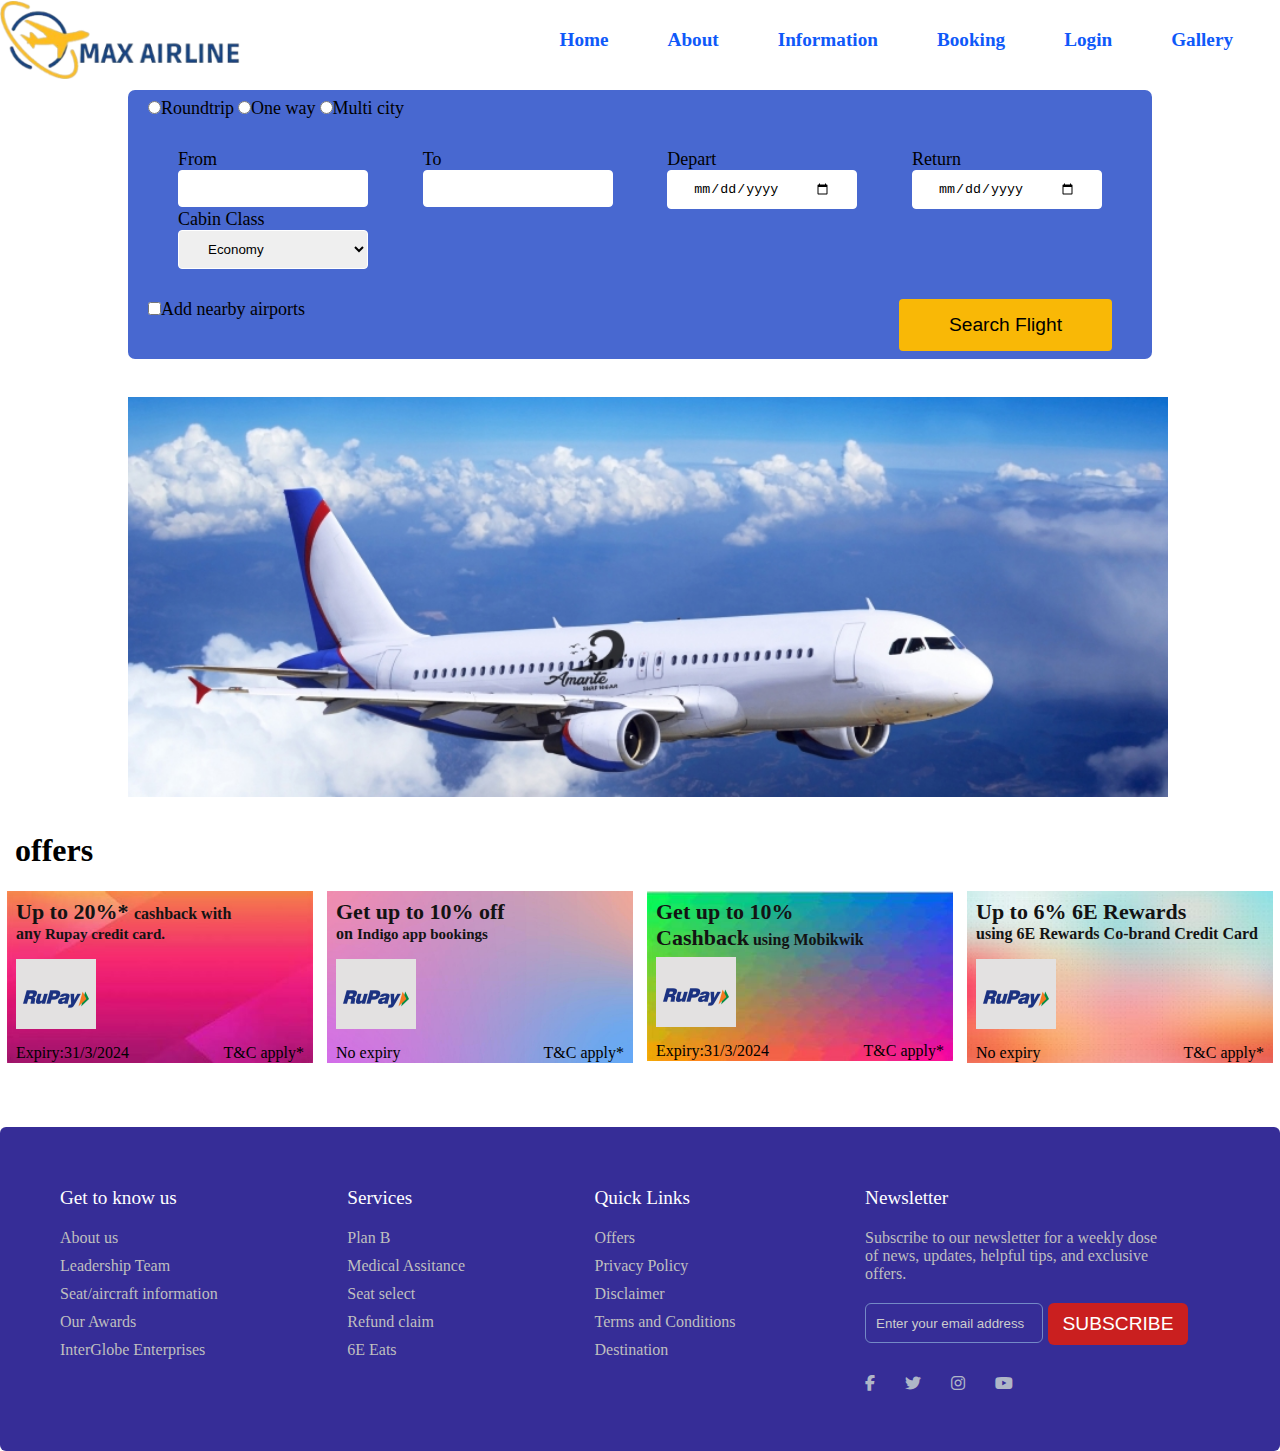
<file: index.html>
<!DOCTYPE html>
<html lang="en">
<head>
    <meta charset="UTF-8">
    <meta name="viewport" content="width=device-width, initial-scale=1.0">
    <title>Document</title>
   
    <link rel="stylesheet" href="airr.css">
    <link rel="stylesheet" href="https://cdnjs.cloudflare.com/ajax/libs/font-awesome/6.4.2/css/all.min.css"/>
    
   
</head>
<body>

  <header>

    <div class="ih">
      <img src="maxair.png" style="float: left; max-width: 100%; height: auto;">
    </div>

    <input type="checkbox" id="menu-bar">
    <label for="menu-bar">Menu</label>

    <nav class="navbar">
       <ul>
           <li><a href="#">Home</a></li>
           <li><a href="page2.htm">About</a></li>
           <li class="dropdown"><a href="#">Information</a>
                 <div class="dropdown-content11">
                     <a href="contact.htm">Contact</a>
                     <a href="medical.htm">Medical</a>
                 </div>
           </li>

           <li class="dropdown"><a href="#">Booking</a>
               <div class="dropdown-content11">
                   <a href="flight.htm">Flight Status</a>
                   <a href="popular flight.htm">Popular Flights</a>
               </div>
           </li>

           <li class="dropdown"><a href="#">Login</a>
               <div class="dropdown-content11">
                   <a href="login.htm">Customer</a>
                   <a href="loga.htm">Admin</a>
               </div>
           </li> 

           <li><a href="galllery.htm">Gallery</a></li>

       </ul>
   </nav>

 </header>



 <div class="container">

  <div class="fm">
      <input type="radio" id="rt"/><label>Roundtrip</label>
      <input type="radio" id="ow"/><label>One way</label>
      <input type="radio" id="mc"/><label>Multi city</label>
  </div>


  <div class="fd">
      <div class="fx">
          <label>From</label> 
          <input type="text" />
      </div>
      <div class="fx">
          <label>To</label>
          <input type="text" />
      </div>
      <div class="fx">
          <label>Depart</label>
          <input type="date" />
      </div>
      <div class="fx">
          <label>Return</label>
          <input type="date" />
      </div>
      <div class="fx">
          <label>Cabin Class</label> 
          <select>
              <option > Economy</option>
              <option >Business</option>
          </select>
      </div>
  </div>    

 <div class="sf">

  <div class="c"><input type="checkbox" ><label>Add nearby airports</label></div>
  <div class="s"><button >Search Flight</button></div>

 </div>


  
  </div>
     


  <!-- fadein fadeout -->
  <div class="animation">
  </div>



      <!-- offers -->
     <h1 class="offer">offers</h1>  
  <div class="container3">
   
     <div class="row1">
      <div class="column1">
        <img src="offers1.jpg" alt="offers1" style="width:100%">
        <div class="img-text1">
          <p>
            <b>
              <span class="bolded-text1">Up to 20%* </span>
              <span>cashback with </span>
              <br>
              <span>any</span>
              <span class="semi-bolded-text1">Rupay credit card.</span>
            </b>
          </p>
        </div>
    
        <div class="logo1">
          <img src="rupay_logo.png">
        </div>

        <div class="bottom-left1">Expiry:31/3/2024</div>
        <div class="bottom-right1">T&C apply*</div>
      </div>
     
      <div class="column1">
        <img src="offers5.jpg" alt="offers5" style="width:100%">
        <div class="img-text1">
          <p>
            <b>
              <span class="bolded-text1">Get up to 10% off </span>
              <br>
              <span>on</span>
              <span class="semi-bolded-text1">Indigo app bookings</span>
            </b>
          </p>
        </div>
    
        <div class="logo1">
          <img src="rupay_logo.png">
        </div>

        <div class="bottom-left1">No expiry</div>
        <div class="bottom-right1">T&C apply*</div>
      </div>
      
      <div class="column1">
        <img src="offers3.jpg" alt="offers3" style="width:100%">
        <div class="img-text1">
          <p>
            <b>
              <span class="bolded-text1">Get up to 10%</span>
              <br>
              <span class="bolded-text1">Cashback</span>
              <span>using Mobikwik</span>
            </b>
          </p>
        </div>
    
        <div class="logo1">
          <img src="rupay_logo.png">
        </div>

        <div class="bottom-left1">Expiry:31/3/2024</div>
        <div class="bottom-right1">T&C apply*</div>
      </div>
      
      <div class="column1">
        <img src="offer6.jpg" alt="offer6" style="width:100% ; height:98%;" >
        <div class="img-text1">
          <p>
            <b>
              <span class="bolded-text1">Up to 6% 6E Rewards </span>
              <br>
              <span>using 6E Rewards Co-brand Credit Card</span>
              <br>
               <!-- <span>Card</span>  -->
            </b>
          </p>
        </div>
    
        <div class="logo1">
          <img src="rupay_logo.png"  style="height:5%;">
        </div>

        <div class="bottom-left1">No expiry</div>
        <div class="bottom-right1">T&C apply*</div>
      </div>
      </div>
  </div> 
    </div>
  


     <footer>
      <section class="footer">
        <div class="footer-row">
          <div class="footer-col">
            <h4>Get to know us</h4>
          
            <ul class="links">
              <li><a href="#">About us</a></li>
              <li><a href="#">Leadership Team</a></li>
              <li><a href="#">Seat/aircraft information</a></li>
              <li><a href="#">Our Awards</a></li>
              <li><a href="#">InterGlobe Enterprises</a></li>
            </ul>
          </div>
  
          <div class="footer-col">
            <h4>Services</h4>
          
            <ul class="links">
              <li><a href="#">Plan B</a></li>
              <li><a href="#">Medical Assitance</a></li>
              <li><a href="#">Seat select</a></li>
              <li><a href="#">Refund claim</a></li>
              <li><a href="#">6E Eats</a></li>
            </ul>
          </div>
  
          <div class="footer-col">
            <h4>Quick Links</h4>
          
            <ul class="links">
              <li><a href="#">Offers</a></li>
              <li><a href="#">Privacy Policy</a></li>
              <li><a href="#">Disclaimer</a></li>
              <li><a href="#">Terms and Conditions</a></li>
              <li><a href="#">Destination</a></li>
            </ul>
          </div>
  
          <div class="footer-col">
            <h4>Newsletter</h4>
           
            <p>
              Subscribe to our newsletter for a weekly dose
              of news, updates, helpful tips, and
              exclusive offers.
            </p>
            <form action="#">
              <input type="text" placeholder="Enter your email address" required>
              <button type="submit">SUBSCRIBE</button>
            </form>
            <div class="icons">
              <i class="fa-brands fa-facebook-f"></i>
              <i class="fa-brands fa-twitter"></i>
              <i class="fa-brands fa-instagram"></i>
              <i class="fa-brands fa-youtube"></i>
            </div>
          </div>
        </div>
      </section>
     </footer>


     <script>
          function info()
          {
            confirm('Please Enter Valid Information')
          }
     </script>

</body> 
</html>
</file>
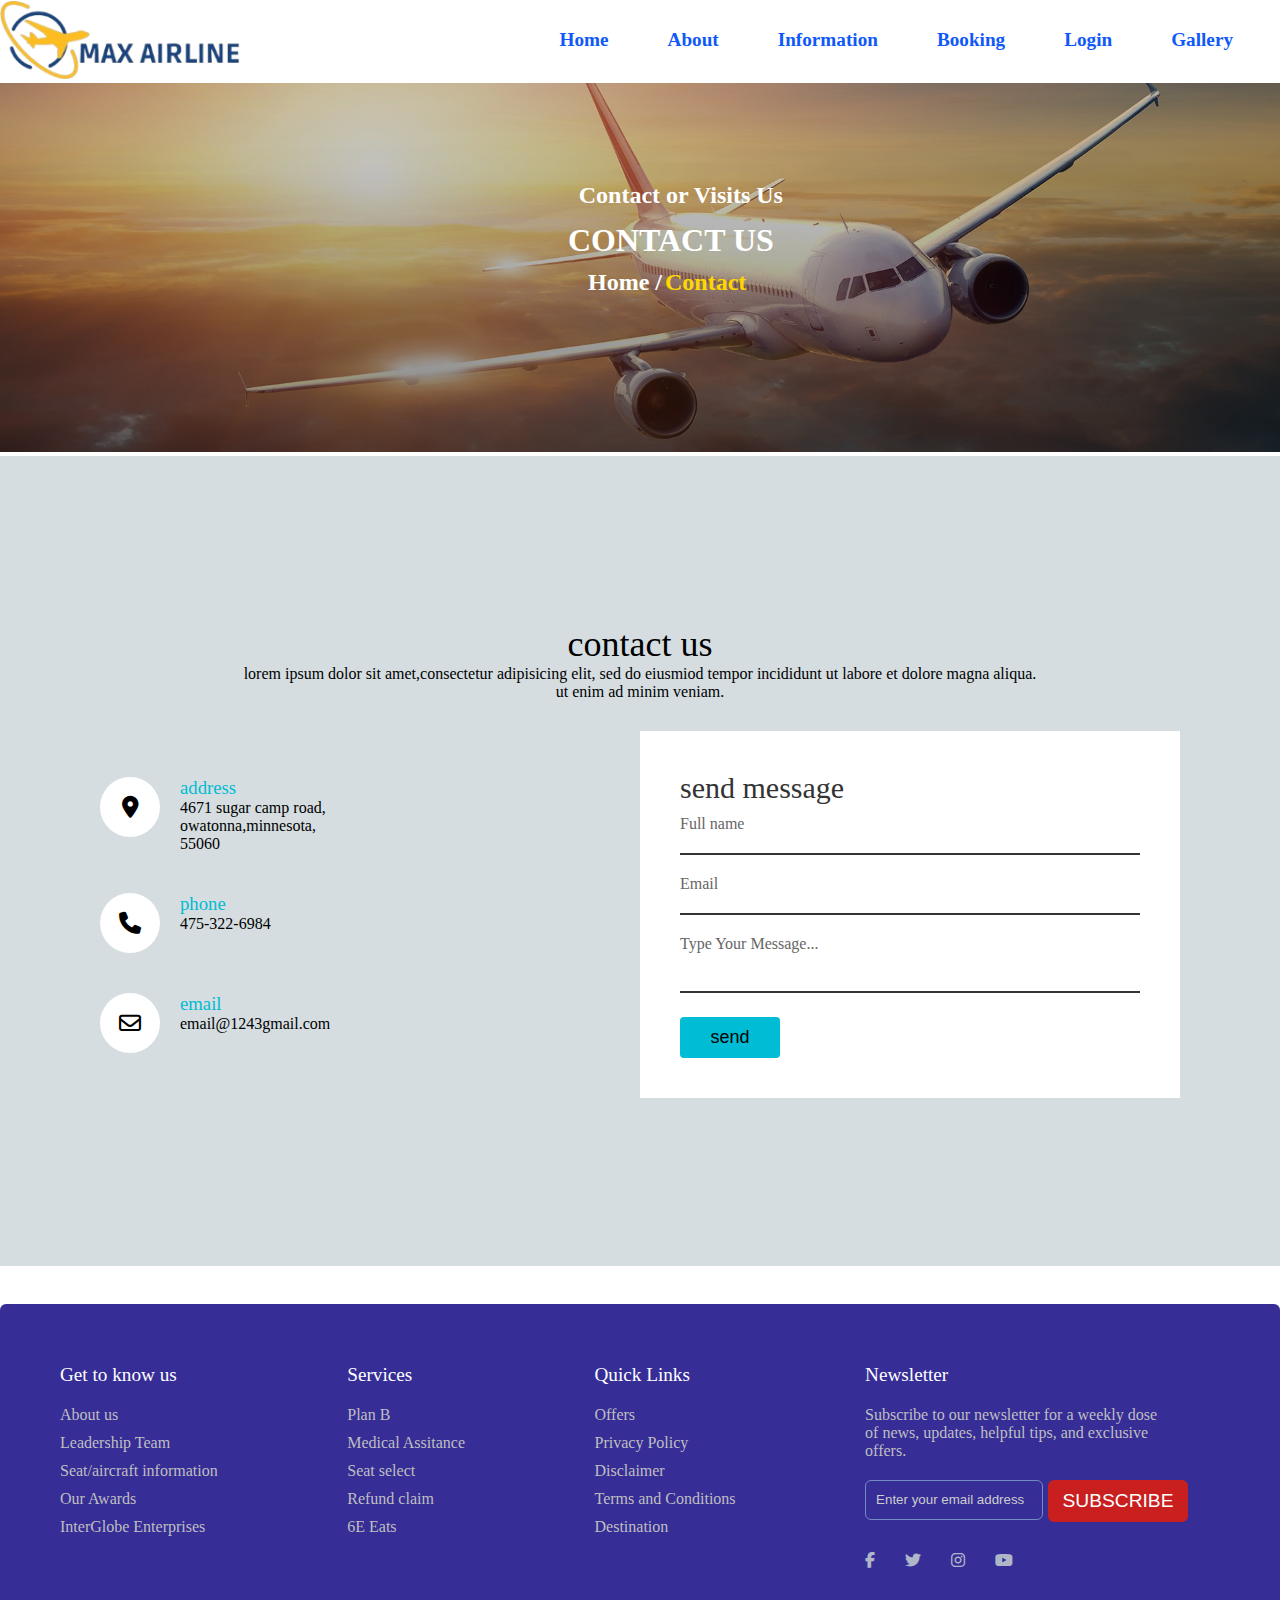
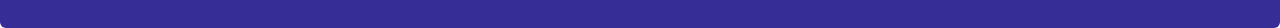
<file: contact.htm>
<!DOCTYPE html>
<html lang="en">
<head>
    <meta charset="UTF-8">
    <meta name="viewport" content="width=device-width, initial-scale=1.0">
    <title>Contact Us</title>
  
    <link rel="stylesheet" href="contact.css">
    <link rel="stylesheet" href="airr.css">
    <link rel="stylesheet" href="https://cdnjs.cloudflare.com/ajax/libs/font-awesome/6.4.2/css/all.min.css"/>
</head>
<body>

    <header>

        <div class="ih">
          <img src="maxair.png" style="float: left; max-width: 100%; height: auto;">
        </div>

        <input type="checkbox" id="menu-bar">
        <label for="menu-bar">Menu</label>
    
        <nav class="navbar">
           <ul>
               <li><a href="index.html">Home</a></li>
               <li><a href="page2.htm">About</a></li>
               <li class="dropdown"><a href="#">Information</a>
                     <div class="dropdown-content11">
                         <a href="#">Contact</a>
                         <a href="medical.htm">Medical</a>
                     </div>
               </li>
    
               <li class="dropdown"><a href="#">Booking</a>
                   <div class="dropdown-content11">
                       <a href="flight.htm">Flight Status</a>
                       <a href="popular flight.htm">Popular Flights</a>
                   </div>
               </li>
    
               <li class="dropdown"><a href="#">Login</a>
                   <div class="dropdown-content11">
                       <a href="login.htm">Customer</a>
                       <a href="loga.htm">Admin</a>
                   </div>
               </li> 
    
               <li><a href="galllery.htm">Gallery</a></li>
    
           </ul>
       </nav>
    
     </header>

 
  
    <div class="im">
        <img src="about.jpg" style="width: 100%;">
    
        <h2 class="hh">Contact or Visits Us</h2>
        <h1 class="hh1">CONTACT US</h1>
        <div class="nv">
        <h2 class="ll"><a href="index.html">Home&nbsp;/</a></h2>
        <h2 class="l1">Contact</h2></div>  </div>  
  

    <section class="contact">
        <div class="content">
             <h2>contact us</h2>
             <p>lorem ipsum dolor sit amet,consectetur adipisicing elit, sed do eiusmiod tempor incididunt ut labore et dolore magna aliqua. ut enim ad minim veniam.</p>
        </div>

        <div class="container1">
            <div class="contactinfo">
                <div class="box">
                    <div class="icon"><i class="fa-solid fa-location-dot"></i></div>
                    <div class="text">
                        <h3>address</h3>
                        <p>4671 sugar camp road,<br>owatonna,minnesota,<br>55060</p>
                    </div>
                </div>
                    <div class="box">
                        <div class="icon"> <i class="fa-solid fa-phone"></i></div>
                        <div class="text">
                            <h3>phone</h3>
                            <p>475-322-6984</p>
                        </div>
                    </div>
                    <div class="box">
                        <div class="icon"> <i class="fa-regular fa-envelope"></i></div>
                        <div class="text">
                            <h3>email</h3>
                            <p>email@1243gmail.com</p>
                        </div>
                    </div>
                </div>
       
            <div class="contactform">
                <form>
                    <h2>send message</h2>
                    <div class="inpubox">
                        <input type="text" name="name" id="name" required="required">
                        <span>Full name</span>
                    </div>
                    <div class="inpubox">
                        <input type="text" name="" required="required">
                        <span>Email</span>
                    </div>
                    <div class="inpubox">
                        <textarea required="required"></textarea>
                        <span>Type Your Message...</span>
                    </div>
                    <div class="inpubox">
                        <button class="button" onclick="greet()">send</button>
                    </div>
                </form>
            </div>
        </div>
    </section>

    <footer>
        <section class="footer">
          <div class="footer-row">
            <div class="footer-col">
              <h4>Get to know us</h4>
            
              <ul class="links">
                <li><a href="#">About us</a></li>
                <li><a href="#">Leadership Team</a></li>
                <li><a href="#">Seat/aircraft information</a></li>
                <li><a href="#">Our Awards</a></li>
                <li><a href="#">InterGlobe Enterprises</a></li>
              </ul>
            </div>
    
            <div class="footer-col">
              <h4>Services</h4>
            
              <ul class="links">
                <li><a href="#">Plan B</a></li>
                <li><a href="#">Medical Assitance</a></li>
                <li><a href="#">Seat select</a></li>
                <li><a href="#">Refund claim</a></li>
                <li><a href="#">6E Eats</a></li>
              </ul>
            </div>
    
            <div class="footer-col">
              <h4>Quick Links</h4>
            
              <ul class="links">
                <li><a href="#">Offers</a></li>
                <li><a href="#">Privacy Policy</a></li>
                <li><a href="#">Disclaimer</a></li>
                <li><a href="#">Terms and Conditions</a></li>
                <li><a href="#">Destination</a></li>
              </ul>
            </div>
    
            <div class="footer-col">
              <h4>Newsletter</h4>
             
              <p>
                Subscribe to our newsletter for a weekly dose
                of news, updates, helpful tips, and
                exclusive offers.
              </p>
              <form action="#">
                <input type="text" placeholder="Enter your email address" required>
                <button type="submit">SUBSCRIBE</button>
              </form>
              <div class="icons">
                <i class="fa-brands fa-facebook-f"></i>
                <i class="fa-brands fa-twitter"></i>
                <i class="fa-brands fa-instagram"></i>
                <i class="fa-brands fa-youtube"></i>
              </div>
            </div>
          </div>
        </section>
       </footer>
  
  

    <script type="text/javascript">
        function greet()
        {

            var name = document.getElementById("name").value;
            alert("welcome" +name);

        }
    </script>
</body>
</html>
</file>
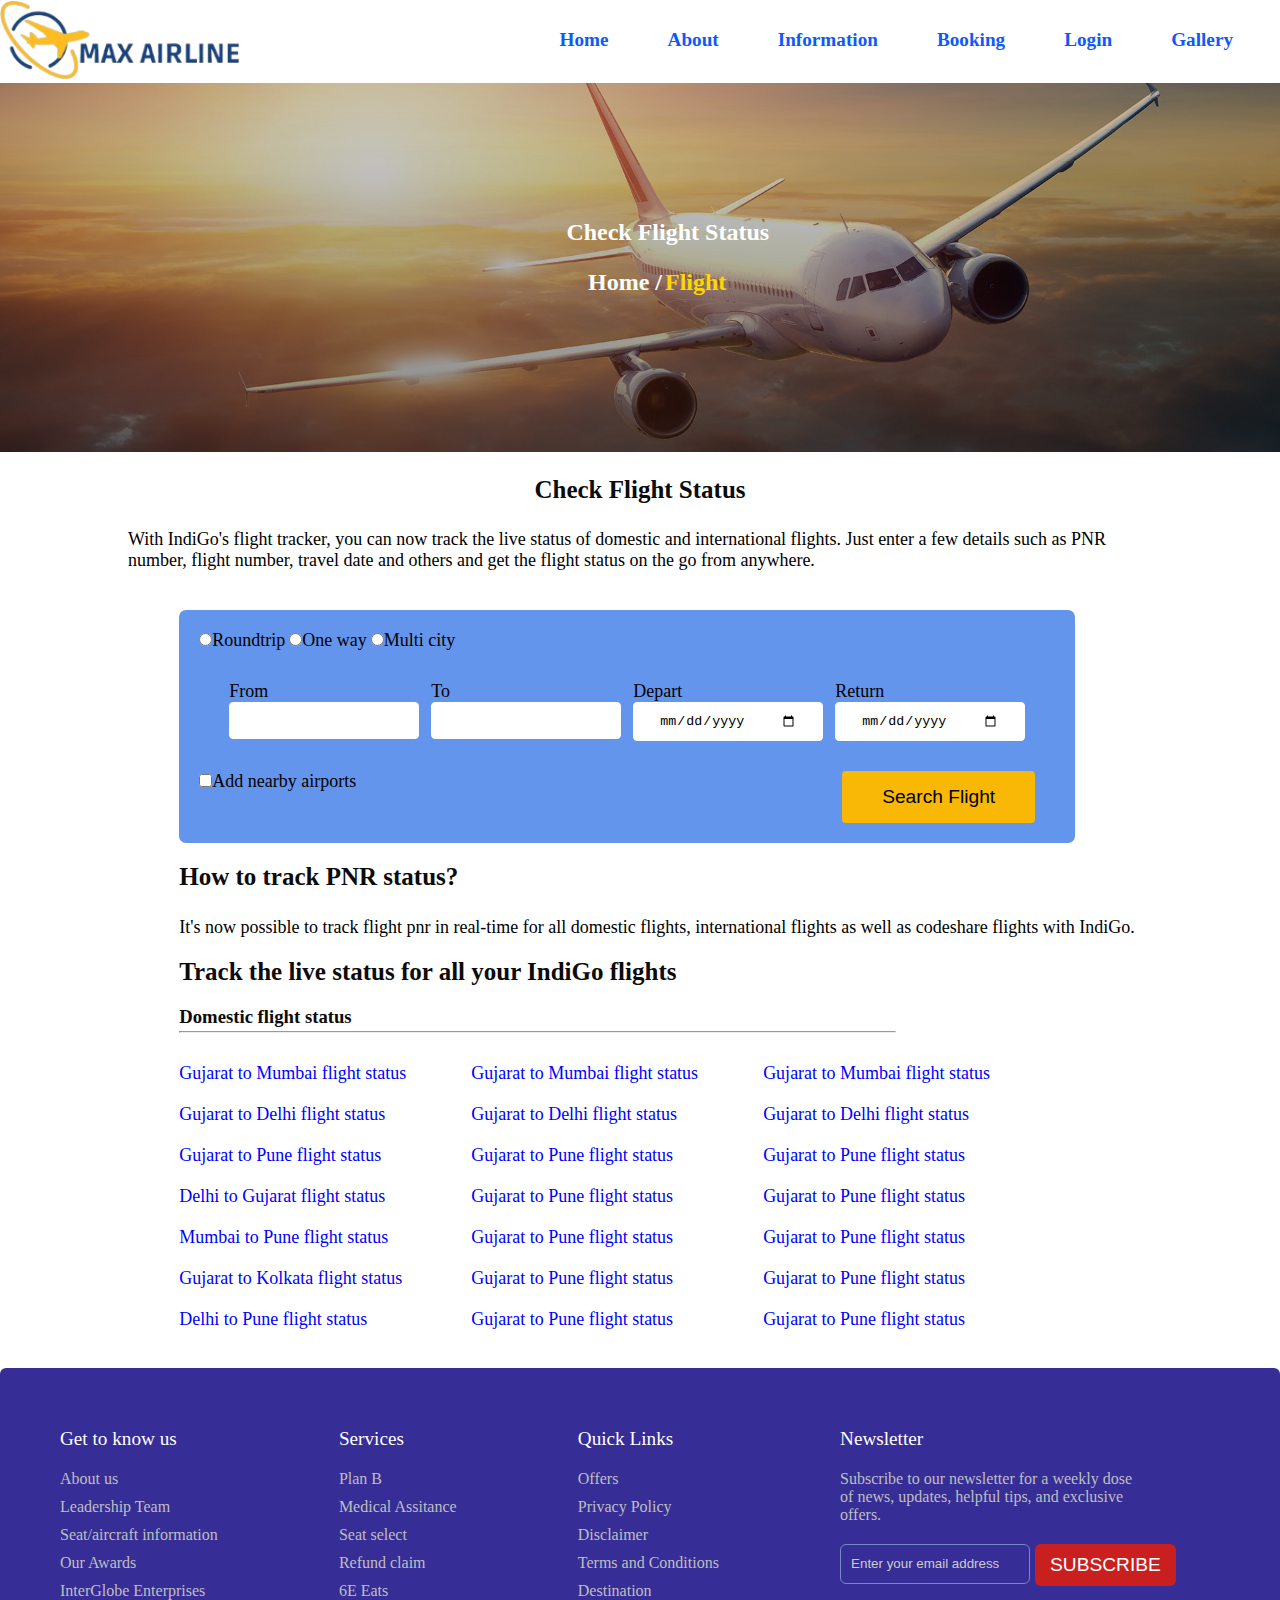
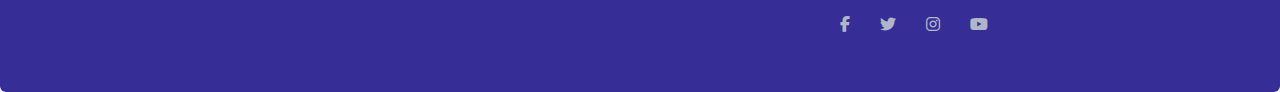
<file: flight.htm>
<!DOCTYPE html>
<html lang="en">
<head>
    <meta charset="UTF-8">
    <meta name="viewport" content="width=device-width, initial-scale=1.0">
    <title>Flight status</title>
    <link rel="stylesheet" href="flight.css">
    <link rel="stylesheet" href="airr.css">
    <link rel="stylesheet" href="https://cdnjs.cloudflare.com/ajax/libs/font-awesome/6.4.2/css/all.min.css"/>
    
    
</head>
<body>

  <header>

    <div class="ih">
      <img src="maxair.png" style="float: left; max-width: 100%; height: auto;">
    </div>

    <input type="checkbox" id="menu-bar">
    <label for="menu-bar">Menu</label>

    <nav class="navbar">
       <ul>
           <li><a href="index.html">Home</a></li>
           <li><a href="page2.htm">About</a></li>
           <li class="dropdown"><a href="#">Information</a>
                 <div class="dropdown-content11">
                     <a href="contact.htm">Contact</a>
                     <a href="medical.htm">Medical</a>
                 </div>
           </li>

           <li class="dropdown"><a href="#">Booking</a>
               <div class="dropdown-content11">
                   <a href="#">Flight Status</a>
                   <a href="popular flight.htm">Popular Flights</a>
               </div>
           </li>

           <li class="dropdown"><a href="#">Login</a>
               <div class="dropdown-content11">
                   <a href="login.htm">Customer</a>
                   <a href="loga.htm">Admin</a>
               </div>
           </li> 

           <li><a href="galllery.htm">Gallery</a></li>

       </ul>
   </nav>

 </header>

  
    <div class="im">
        <img src="about.jpg" style="width: 100%;">
    
        <h2 class="hh">Check Flight Status</h2>
        <div class="nv">
        <h2 class="ll"><a href="index.html">Home&nbsp;/</a></h2>
        <h2 class="l1">Flight</h2></div></div>
    

    <div class="fc">
        <h2 class="l2">Check Flight Status</h2>
        <p  class="p2"> With IndiGo's flight tracker, you can now track the live status of domestic and international flights. Just enter a few details such as PNR number, flight number, travel date and others and get the flight status on the go from anywhere.</p>
    </div>


    <div class="container1">

      <div class="fm">
          <input type="radio" id="rt"/><label>Roundtrip</label>
          <input type="radio" id="ow"/><label>One way</label>
          <input type="radio" id="mc"/><label>Multi city</label>
      </div>
    
    
      <div class="fd">
          <div class="fx">
              <label>From</label> 
              <input type="text" />
          </div>
          <div class="fx">
              <label>To</label>
              <input type="text" />
          </div>
          <div class="fx">
              <label>Depart</label>
              <input type="date" />
          </div>
          <div class="fx">
              <label>Return</label>
              <input type="date" />
          </div>
        
          
      </div>    
    
     <div class="sf">
    
      <div class="c"><input type="checkbox" ><label>Add nearby airports</label></div>
      <div class="s"><button >Search Flight</button></div>
    
     </div>
    
    
      
      </div>

    
        <div class="pnr">
            <h2 class="l3">How to track PNR status?</h2>
            <p class="p3">It's now possible to track flight pnr in real-time for all domestic flights, international flights as well as codeshare flights with IndiGo.</p>
        </div>

        <div class="tab">
            <h1 class="l4">Track the live status for all your IndiGo flights</h1>
        </div>

        
             <h3 class="l5">Domestic flight status</h3><hr class="h" width="56%">
        <div class="tab1">
             <div class="mac">
             <div class="mag"><a href="">Gujarat to Mumbai flight status </a></div>
             <div class="mag"><a href="">Gujarat to Delhi flight status </a></div>
             <div class="mag"><a href="">Gujarat to Pune flight status </a></div> 
             <div class="mag"><a href="">Delhi to Gujarat flight status </a></div> 
             <div class="mag"><a href="">Mumbai to Pune flight status </a></div> 
             <div class="mag"><a href="">Gujarat to Kolkata flight status </a></div> 
             <div class="mag"><a href="">Delhi to Pune flight status </a></div> 
        </div>

        <div class="mac2">
            <div class="mag"><a href="">Gujarat to Mumbai flight status </a></div>
            <div class="mag"><a href="">Gujarat to Delhi flight status </a></div>
            <div class="mag"><a href="">Gujarat to Pune flight status </a></div> 
            <div class="mag"><a href="">Gujarat to Pune flight status </a></div> 
            <div class="mag"><a href="">Gujarat to Pune flight status </a></div> 
            <div class="mag"><a href="">Gujarat to Pune flight status </a></div> 
            <div class="mag"><a href="">Gujarat to Pune flight status </a></div> 
        </div>

        <div class="mac3">
            <div class="mag"><a href="">Gujarat to Mumbai flight status </a></div>
            <div class="mag"><a href="">Gujarat to Delhi flight status </a></div>
            <div class="mag"><a href="">Gujarat to Pune flight status </a></div> 
            <div class="mag"><a href="">Gujarat to Pune flight status </a></div> 
            <div class="mag"><a href="">Gujarat to Pune flight status </a></div> 
            <div class="mag"><a href="">Gujarat to Pune flight status </a></div> 
            <div class="mag"><a href="">Gujarat to Pune flight status </a></div> 
        </div>

    </div>


    <footer>
        <section class="footer">
          <div class="footer-row">
            <div class="footer-col">
              <h4>Get to know us</h4>
              <!-- <hr class="divider divider-50 divider-primary divider-sm-left offset-top-12"> -->
              <ul class="links">
                <li><a href="#">About us</a></li>
                <li><a href="#">Leadership Team</a></li>
                <li><a href="#">Seat/aircraft information</a></li>
                <li><a href="#">Our Awards</a></li>
                <li><a href="#">InterGlobe Enterprises</a></li>
              </ul>
            </div>
    
            <div class="footer-col">
              <h4>Services</h4>
              <!-- <hr class="divider divider-50 divider-primary divider-sm-left offset-top-12"> -->
              <ul class="links">
                <li><a href="#">Plan B</a></li>
                <li><a href="#">Medical Assitance</a></li>
                <li><a href="#">Seat select</a></li>
                <li><a href="#">Refund claim</a></li>
                <li><a href="#">6E Eats</a></li>
              </ul>
            </div>
    
            <div class="footer-col">
              <h4>Quick Links</h4>
              <!-- <hr class="divider divider-50 divider-primary divider-sm-left offset-top-12"> -->
              <ul class="links">
                <li><a href="#">Offers</a></li>
                <li><a href="#">Privacy Policy</a></li>
                <li><a href="#">Disclaimer</a></li>
                <li><a href="#">Terms and Conditions</a></li>
                <li><a href="#">Destination</a></li>
              </ul>
            </div>
    
            <div class="footer-col">
              <h4>Newsletter</h4>
              <!-- <hr class="divider divider-50 divider-primary divider-sm-left offset-top-12"> -->
              <p>
                Subscribe to our newsletter for a weekly dose
                of news, updates, helpful tips, and
                exclusive offers.
              </p>
              <form action="#">
                <input type="text" placeholder="Enter your email address" required>
                <button type="submit">SUBSCRIBE</button>
              </form>
              <div class="icons">
                <i class="fa-brands fa-facebook-f"></i>
                <i class="fa-brands fa-twitter"></i>
                <i class="fa-brands fa-instagram"></i>
                <i class="fa-brands fa-youtube"></i>
              </div>
            </div>
          </div>
        </section>
       </footer>
  
</body>
</html>
</file>
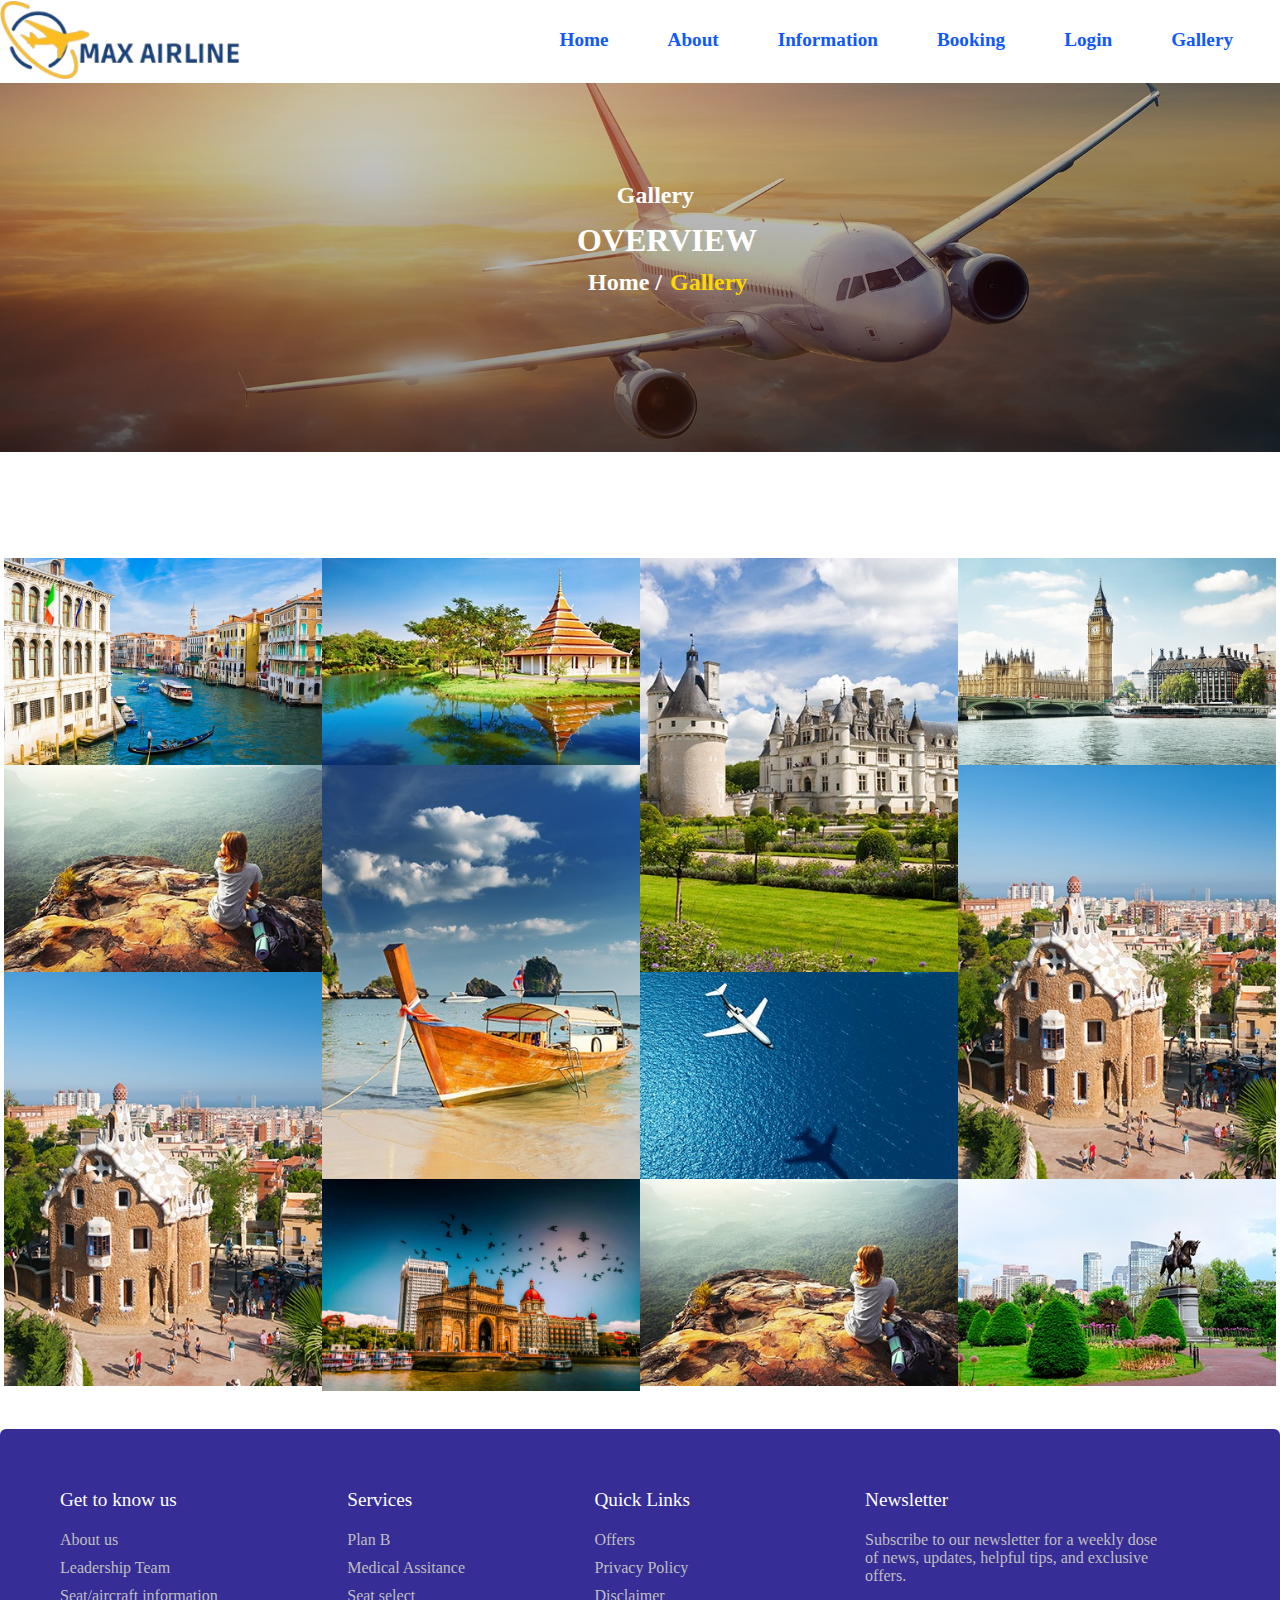
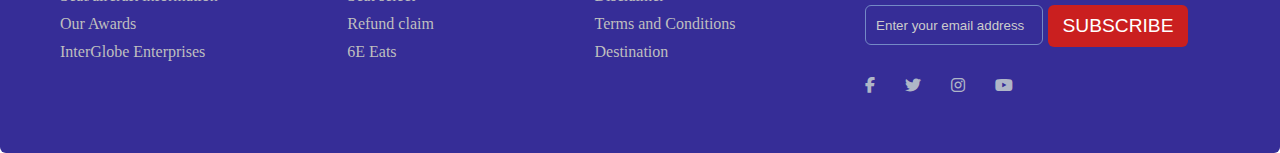
<file: galllery.htm>
<!DOCTYPE html>
<html lang="en">
<head>
    <meta charset="UTF-8">
    <meta name="viewport" content="width=device-width, initial-scale=1.0">
    <title>Document</title>
    <link rel="stylesheet" href="gallery.css">
    <link rel="stylesheet" href="airr.css">
    <link rel="stylesheet" href="https://cdnjs.cloudflare.com/ajax/libs/font-awesome/6.4.2/css/all.min.css"/>
</head>
<body>
  
  <header>

    <div class="ih">
      <img src="maxair.png" style="float: left; max-width: 100%; height: auto;">
    </div>

    <input type="checkbox" id="menu-bar">
    <label for="menu-bar">Menu</label>

    <nav class="navbar">
       <ul>
           <li><a href="index.html">Home</a></li>
           <li><a href="page2.htm">About</a></li>
           <li class="dropdown"><a href="#">Information</a>
                 <div class="dropdown-content11">
                     <a href="contact.htm">Contact</a>
                     <a href="medical.htm">Medical</a>
                 </div>
           </li>

           <li class="dropdown"><a href="#">Booking</a>
               <div class="dropdown-content11">
                   <a href="flight.htm">Flight Status</a>
                   <a href="popular flight.htm">Popular Flights</a>
               </div>
           </li>

           <li class="dropdown"><a href="#">Login</a>
               <div class="dropdown-content11">
                   <a href="login.htm">Customer</a>
                   <a href="loga.htm">Admin</a>
               </div>
           </li> 

           <li><a href="#">Gallery</a></li>

       </ul>
   </nav>

 </header>

  
  <div class="im">
      <img src="about.jpg" style="width: 100%;">
  
      <h2 class="hh">Gallery</h2>
      <h1 class="hh1">OVERVIEW</h1>
      <div class="nv">
      <h2 class="ll"><a href="index.html">Home&nbsp;/</a></h2>
      <h2 class="l1">Gallery</h2></div></div>
    
    
    <div class="row"> 
        <div class="column">
          <div class="m1">
              <div class="i1">
                 <img src="g1.jpg" style="width: 100%;">
                    <div class="g1">
                       <h4>London</h4> 
                        <p>When booking a ticket on our website, all you need to think of is the list of things you’ll pack in your suitcase, we will do everything else for you!</p>
                    </div>
              </div>
        </div>

        <div class="m1">
            <div class="i1">
               <img src="g6.jpg" style="width: 100%;">
                   <div class="g1">
                       <h4>London</h4> 
                       <p>When booking a ticket on our website, all you need to think of is the list of things you’ll pack in your suitcase, we will do everything else for you!</p>
                   </div>
            </div>
        </div>

        <div class="m1">
           <div class="i1">
              <img src="g7.jpg" style="width:100%">
                   <div class="g1">
                      <h4>London</h4> 
                      <p>When booking a ticket on our website, all you need to think of is the list of things you’ll pack in your suitcase, we will do everything else for you!</p>
                   </div>
              
            </div>
        </div>
     </div>

        <div class="column">
            <div class="m1">
               <div class="i1">
                 <img src="g2.jpg" style="width:100%">
                    <div class="g1">
                        <h4>London</h4> 
                        <p>When booking a ticket on our website, all you need to think of is the list of things you’ll pack in your suitcase, we will do everything else for you!</p>
                    </div>
          
                </div>
             </div>

            <div class="m1">
               <div class="i1">
                 <img src="g3.jpg" style="width:100%">
                   <div class="g1">
                     <h4>London</h4> 
                     <p>When booking a ticket on our website, all you need to think of is the list of things you’ll pack in your suitcase, we will do everything else for you!</p>
                   </div>
          
               </div>
             </div>

            <div class="m1">
               <div class="i1">
                  <img src="g10.jpg" style="width:100%">
                    <div class="g1">
                       <h4>London</h4> 
                       <p>When booking a ticket on our website, all you need to think of is the list of things you’ll pack in your suitcase, we will do everything else for you!</p>
                    </div>
          
                </div>
            </div>
      </div>

        <div class="column">
            <div class="m1">
              <div class="i1">
                <img src="g4.jpg" style="width:100%">
                  <div class="g1">
                     <h4>London</h4> 
                       <p>When booking a ticket on our website, all you need to think of is the list of things you’ll pack in your suitcase, we will do everything else for you!</p>
                  </div>
              </div>
            </div>

            <div class="m1">
              <div class="i1">
                <img src="g5.jpg" style="width:100%">
                  <div class="g1">
                    <h4>London</h4> 
                       <p>When booking a ticket on our website, all you need to think of is the list of things you’ll pack in your suitcase, we will do everything else for you!</p>
                   </div>
              </div>
            </div>

            <div class="m1">
              <div class="i1">
                <img src="g6.jpg" style="width:100%">
                  <div class="g1">
                    <h4>London</h4> 
                    <p>When booking a ticket on our website, all you need to think of is the list of things you’ll pack in your suitcase, we will do everything else for you!</p>
                   </div>
              </div>
            </div>
        </div>
        
        
        <div class="column">
            <div class="m1">
               <div class="i1">
                 <img src="g8.jpg" style="width:100%">
                   <div class="g1">
                     <h4>London</h4> 
                       <p>When booking a ticket on our website, all you need to think of is the list of things you’ll pack in your suitcase, we will do everything else for you!</p>
                    </div>
               </div>
            </div>

            <div class="m1">
              <div class="i1">
                <img src="g7.jpg" style="width:100%">
                  <div class="g1">
                    <h4>London</h4> 
                      <p>When booking a ticket on our website, all you need to think of is the list of things you’ll pack in your suitcase, we will do everything else for you!</p>
                   </div>
              </div>
            </div>

            <div class="m1">
               <div class="i1">
                 <img src="g11.jpg" style="width:100%">
                   <div class="g1">
                     <h4>London</h4> 
                     <p>When booking a ticket on our website, all you need to think of is the list of things you’ll pack in your suitcase, we will do everything else for you!</p>
                   </div>
                </div>
            </div>
        </div>

    </div>


    <footer>
      <section class="footer">
        <div class="footer-row">
          <div class="footer-col">
            <h4>Get to know us</h4>
          
            <ul class="links">
              <li><a href="#">About us</a></li>
              <li><a href="#">Leadership Team</a></li>
              <li><a href="#">Seat/aircraft information</a></li>
              <li><a href="#">Our Awards</a></li>
              <li><a href="#">InterGlobe Enterprises</a></li>
            </ul>
          </div>
  
          <div class="footer-col">
            <h4>Services</h4>
          
            <ul class="links">
              <li><a href="#">Plan B</a></li>
              <li><a href="#">Medical Assitance</a></li>
              <li><a href="#">Seat select</a></li>
              <li><a href="#">Refund claim</a></li>
              <li><a href="#">6E Eats</a></li>
            </ul>
          </div>
  
          <div class="footer-col">
            <h4>Quick Links</h4>
          
            <ul class="links">
              <li><a href="#">Offers</a></li>
              <li><a href="#">Privacy Policy</a></li>
              <li><a href="#">Disclaimer</a></li>
              <li><a href="#">Terms and Conditions</a></li>
              <li><a href="#">Destination</a></li>
            </ul>
          </div>
  
          <div class="footer-col">
            <h4>Newsletter</h4>
           
            <p>
              Subscribe to our newsletter for a weekly dose
              of news, updates, helpful tips, and
              exclusive offers.
            </p>
            <form action="#">
              <input type="text" placeholder="Enter your email address" required>
              <button type="submit">SUBSCRIBE</button>
            </form>
            <div class="icons">
              <i class="fa-brands fa-facebook-f"></i>
              <i class="fa-brands fa-twitter"></i>
              <i class="fa-brands fa-instagram"></i>
              <i class="fa-brands fa-youtube"></i>
            </div>
          </div>
        </div>
      </section>
     </footer>




    
</body>
</html>
</file>
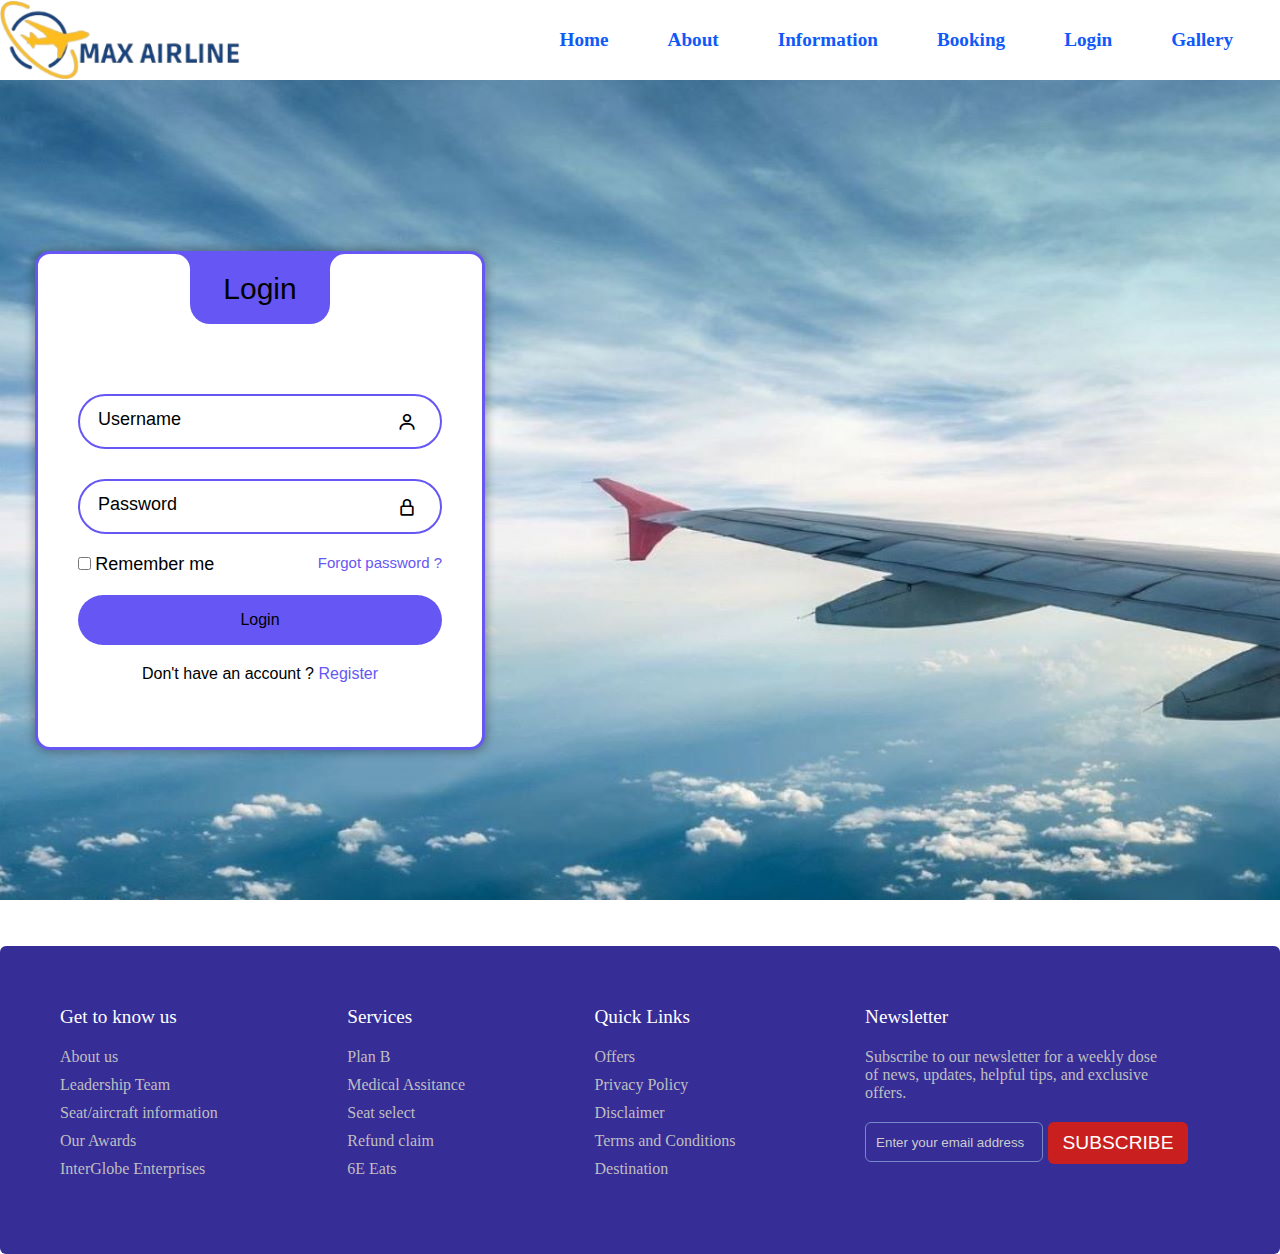
<file: loga.htm>
<!DOCTYPE html>
 <html lang="en">
 <head>
    <meta charset="UTF-8">
    <meta name="viewport" content="width=device-width, initial-scale=1.0">
    <title>Login  form | @helpme_coder</title>
    <link href='https://unpkg.com/boxicons@2.1.4/css/boxicons.min.css' rel='stylesheet'>
    <link rel="stylesheet" href="loga.css">
    <link rel="stylesheet" href="airr.css">
 </head>
 <body>

  <header>

    <div class="ih">
      <img src="maxair.png" style="float: left; max-width: 100%; height: auto;">
    </div>

    <input type="checkbox" id="menu-bar">
    <label for="menu-bar">Menu</label>

    <nav class="navbar">
       <ul>
           <li><a href="index.html">Home</a></li>
           <li><a href="page2.htm">About</a></li>
           <li class="dropdown"><a href="#">Information</a>
                 <div class="dropdown-content11">
                     <a href="contact.htm">Contact</a>
                     <a href="medical.htm">Medical</a>
                 </div>
           </li>

           <li class="dropdown"><a href="#">Booking</a>
               <div class="dropdown-content11">
                   <a href="flight.htm">Flight Status</a>
                   <a href="popular flight.htm">Popular Flights</a>
               </div>
           </li>

           <li class="dropdown"><a href="#">Login</a>
               <div class="dropdown-content11">
                   <a href="login.htm">Customer</a>
                   <a href="#">Admin</a>
               </div>
           </li> 

           <li><a href="galllery.htm">Gallery</a></li>

       </ul>
   </nav>

 </header>

  
    <div class="wrapper">
      <div class="login-box">
         <div class="login-header">
            <span>Login</span>
         </div>
         <div class="input_box">
            <input type="text" id="user" class="input-field" required>
            <label for="user" class="label">Username</label>
            <i class="bx bx-user icon"></i>
         </div>
         <div class="input_box">
            <input type="password" id="pass" class="input-field" required>
            <label for="pass" class="label">Password</label>
            <i class="bx bx-lock-alt icon"></i>
         </div>
         <div class="remember-forgot">
            <div class="remember-me">
               <input type="checkbox" id="remember">
               <label for="remember"> Remember me </label>
            </div>
            <div class="forgot">
               <a href="#">Forgot password ?</a>
            </div>
         </div>
         <div class="input_box">
            <input type="submit" class="input-submit" value="Login">
         </div>
         <div class="register">
            <span>Don't have an account ? <a href="register.htm">Register</a></span>
         </div>
      </div>
    </div>

    <footer>
      <section class="footer">
        <div class="footer-row">
          <div class="footer-col">
            <h4>Get to know us</h4>
          
            <ul class="links">
              <li><a href="#">About us</a></li>
              <li><a href="#">Leadership Team</a></li>
              <li><a href="#">Seat/aircraft information</a></li>
              <li><a href="#">Our Awards</a></li>
              <li><a href="#">InterGlobe Enterprises</a></li>
            </ul>
          </div>
  
          <div class="footer-col">
            <h4>Services</h4>
          
            <ul class="links">
              <li><a href="#">Plan B</a></li>
              <li><a href="#">Medical Assitance</a></li>
              <li><a href="#">Seat select</a></li>
              <li><a href="#">Refund claim</a></li>
              <li><a href="#">6E Eats</a></li>
            </ul>
          </div>
  
          <div class="footer-col">
            <h4>Quick Links</h4>
          
            <ul class="links">
              <li><a href="#">Offers</a></li>
              <li><a href="#">Privacy Policy</a></li>
              <li><a href="#">Disclaimer</a></li>
              <li><a href="#">Terms and Conditions</a></li>
              <li><a href="#">Destination</a></li>
            </ul>
          </div>
  
          <div class="footer-col">
            <h4>Newsletter</h4>
           
            <p>
              Subscribe to our newsletter for a weekly dose
              of news, updates, helpful tips, and
              exclusive offers.
            </p>
            <form action="#">
              <input type="text" placeholder="Enter your email address" required>
              <button type="submit">SUBSCRIBE</button>
            </form>
            <div class="icons">
              <i class="fa-brands fa-facebook-f"></i>
              <i class="fa-brands fa-twitter"></i>
              <i class="fa-brands fa-instagram"></i>
              <i class="fa-brands fa-youtube"></i>
            </div>
          </div>
        </div>
      </section>
     </footer>
 </body>
 </html>
</file>
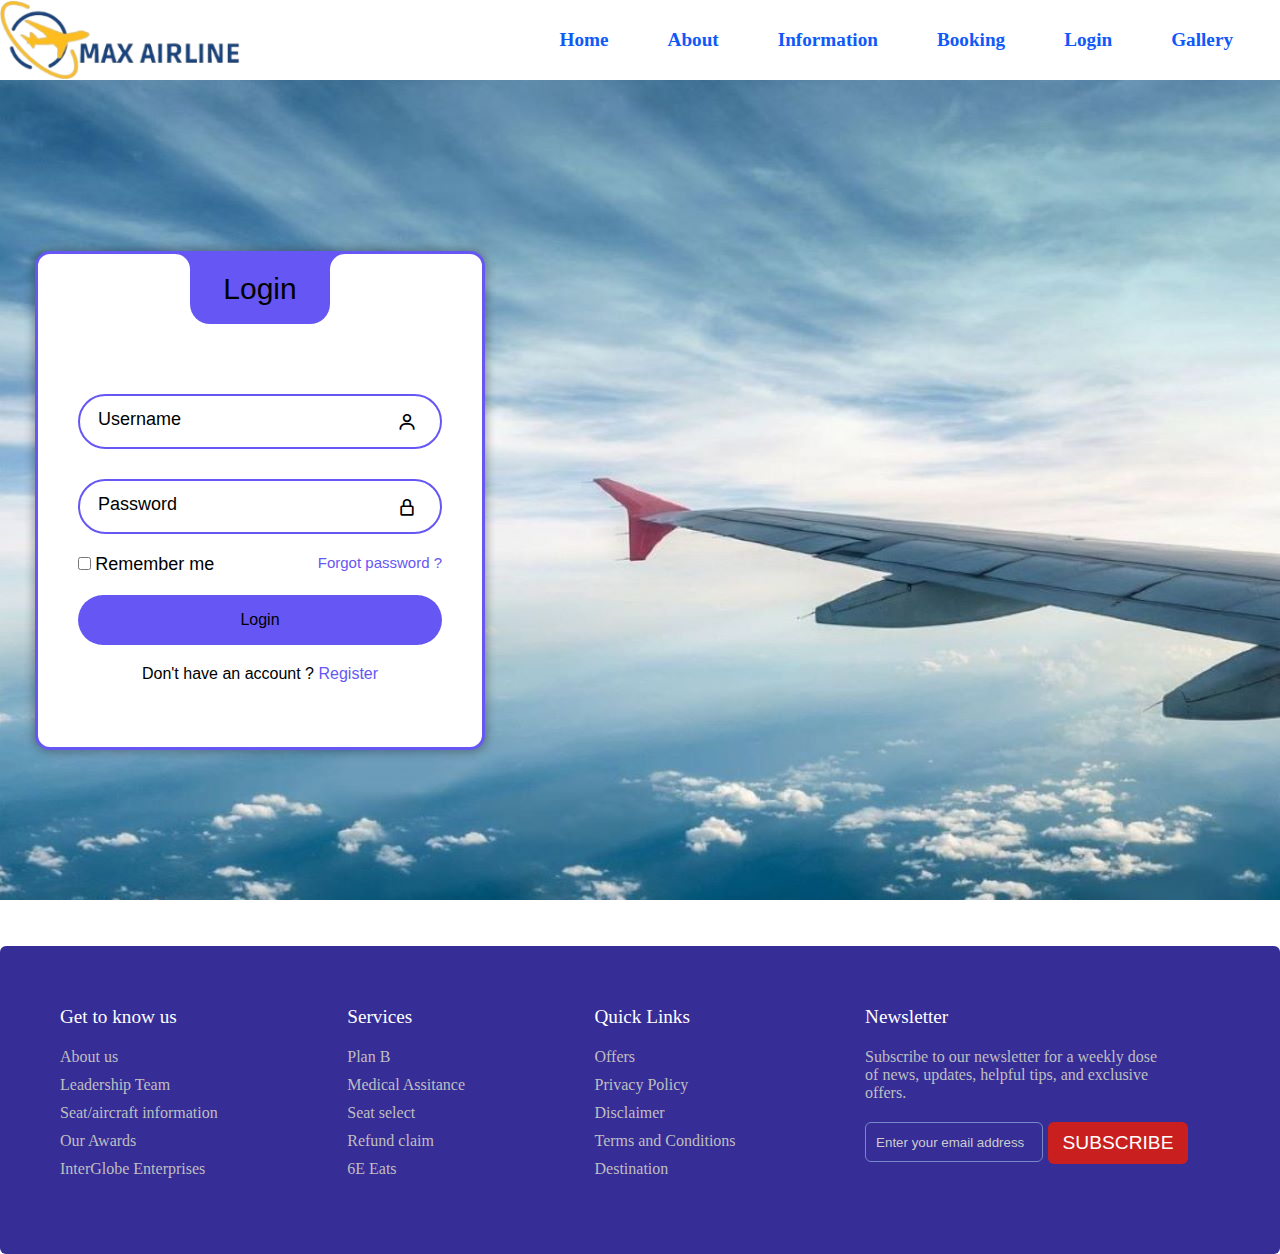
<file: login.htm>
<!DOCTYPE html>
 <html lang="en">
  
 <head>
    <meta charset="UTF-8">
    <meta name="viewport" content="width=device-width, initial-scale=1.0">
    <title>Login  form | @helpme_coder</title>
    <link href='https://unpkg.com/boxicons@2.1.4/css/boxicons.min.css' rel='stylesheet'>
    <link rel="stylesheet" href="login.css">
    <link rel="stylesheet" href="airr.css">
 </head>
 <body>

  <header>

    <div class="ih">
      <img src="maxair.png" style="float: left; max-width: 100%; height: auto;">
    </div>

    <input type="checkbox" id="menu-bar">
    <label for="menu-bar">Menu</label>

    <nav class="navbar">
       <ul>
           <li><a href="index.html">Home</a></li>
           <li><a href="page2.htm">About</a></li>
           <li class="dropdown"><a href="#">Information</a>
                 <div class="dropdown-content11">
                     <a href="contact.htm">Contact</a>
                     <a href="medical.htm">Medical</a>
                 </div>
           </li>

           <li class="dropdown"><a href="#">Booking</a>
               <div class="dropdown-content11">
                   <a href="flight.htm">Flight Status</a>
                   <a href="popular flight.htm">Popular Flights</a>
               </div>
           </li>

           <li class="dropdown"><a href="#">Login</a>
               <div class="dropdown-content11">
                   <a href="#">Customer</a>
                   <a href="loga.htm">Admin</a>
               </div>
           </li> 

           <li><a href="galllery.htm">Gallery</a></li>

       </ul>
   </nav>

 </header>

   
    <div class="wrapper">
      <div class="login-box">
         <div class="login-header">
            <span>Login</span>
         </div>
         <div class="input_box">
            <input type="text" id="user" class="input-field" required>
            <label for="user" class="label">Username</label>
            <i class="bx bx-user icon"></i>
         </div>
         <div class="input_box">
            <input type="password" id="pass" class="input-field" required>
            <label for="pass" class="label">Password</label>
            <i class="bx bx-lock-alt icon"></i>
         </div>
         <div class="remember-forgot">
            <div class="remember-me">
               <input type="checkbox" id="remember">
               <label for="remember"> Remember me </label>
            </div>
            <div class="forgot">
               <a href="#">Forgot password ?</a>
            </div>
         </div>
         <div class="input_box">
            <input type="submit" class="input-submit" value="Login">
         </div>
         <div class="register">
            <span>Don't have an account ? <a href="register.htm">Register</a></span>
         </div>
      </div>
    </div>

    <footer>
      <section class="footer">
        <div class="footer-row">
          <div class="footer-col">
            <h4>Get to know us</h4>
          
            <ul class="links">
              <li><a href="#">About us</a></li>
              <li><a href="#">Leadership Team</a></li>
              <li><a href="#">Seat/aircraft information</a></li>
              <li><a href="#">Our Awards</a></li>
              <li><a href="#">InterGlobe Enterprises</a></li>
            </ul>
          </div>
  
          <div class="footer-col">
            <h4>Services</h4>
          
            <ul class="links">
              <li><a href="#">Plan B</a></li>
              <li><a href="#">Medical Assitance</a></li>
              <li><a href="#">Seat select</a></li>
              <li><a href="#">Refund claim</a></li>
              <li><a href="#">6E Eats</a></li>
            </ul>
          </div>
  
          <div class="footer-col">
            <h4>Quick Links</h4>
          
            <ul class="links">
              <li><a href="#">Offers</a></li>
              <li><a href="#">Privacy Policy</a></li>
              <li><a href="#">Disclaimer</a></li>
              <li><a href="#">Terms and Conditions</a></li>
              <li><a href="#">Destination</a></li>
            </ul>
          </div>
  
          <div class="footer-col">
            <h4>Newsletter</h4>
           
            <p>
              Subscribe to our newsletter for a weekly dose
              of news, updates, helpful tips, and
              exclusive offers.
            </p>
            <form action="#">
              <input type="text" placeholder="Enter your email address" required>
              <button type="submit">SUBSCRIBE</button>
            </form>
            <div class="icons">
              <i class="fa-brands fa-facebook-f"></i>
              <i class="fa-brands fa-twitter"></i>
              <i class="fa-brands fa-instagram"></i>
              <i class="fa-brands fa-youtube"></i>
            </div>
          </div>
        </div>
      </section>
     </footer>
 </body>
 </html>
</file>
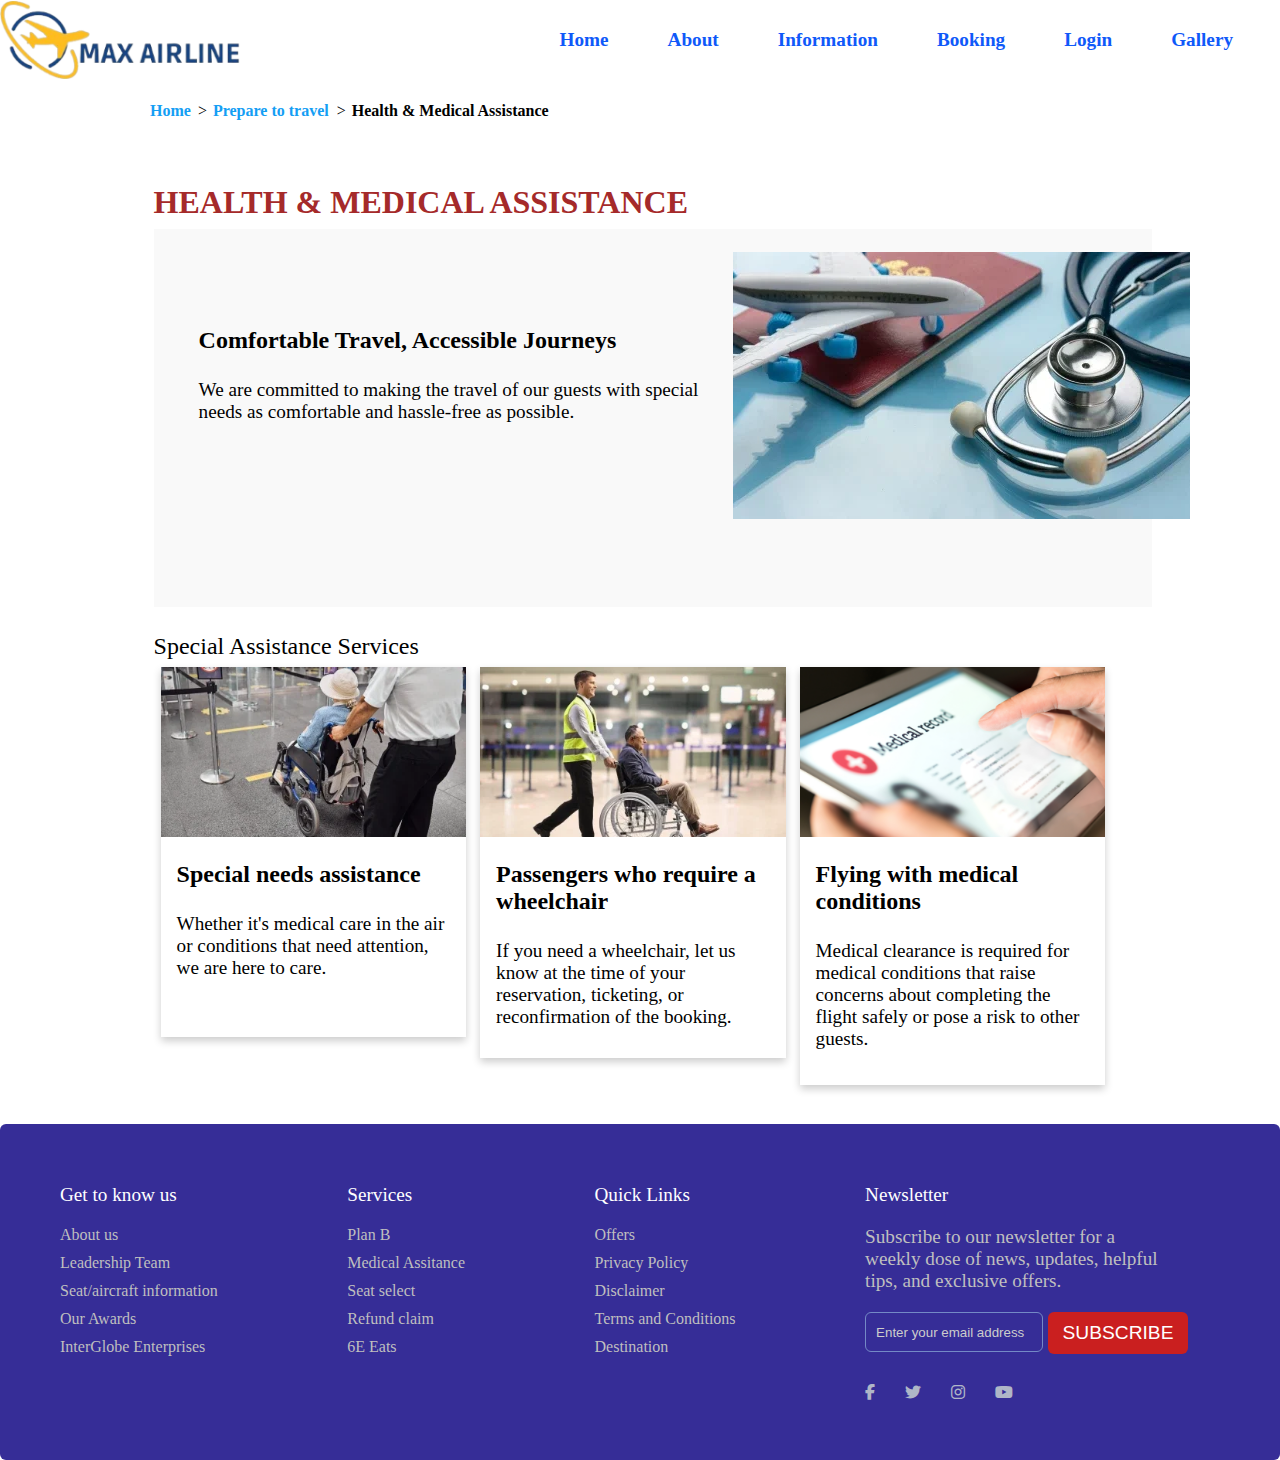
<file: medical.htm>
<!DOCTYPE html>
<html lang="en">
<head>
    <meta charset="UTF-8">
    <meta name="viewport" content="width=device-width, initial-scale=1.0">
    <title>Document</title>
    <link rel="stylesheet" href="medical.css">
    <link rel="stylesheet" href="airr.css">
    <link rel="stylesheet" href="https://cdnjs.cloudflare.com/ajax/libs/font-awesome/6.4.2/css/all.min.css"/>
    
</head>
<body>

  <header>

    <div class="ih">
      <img src="maxair.png" style="float: left; max-width: 100%; height: auto;">
    </div>

    <input type="checkbox" id="menu-bar">
    <label for="menu-bar">Menu</label>

    <nav class="navbar">
       <ul>
           <li><a href="index.html">Home</a></li>
           <li><a href="page2.htm">About</a></li>
           <li class="dropdown"><a href="#">Information</a>
                 <div class="dropdown-content11">
                     <a href="contact.htm">Contact</a>
                     <a href="#">Medical</a>
                 </div>
           </li>

           <li class="dropdown"><a href="#">Booking</a>
               <div class="dropdown-content11">
                   <a href="flight.htm">Flight Status</a>
                   <a href="popular flight.htm">Popular Flights</a>
               </div>
           </li>

           <li class="dropdown"><a href="#">Login</a>
               <div class="dropdown-content11">
                   <a href="login.htm">Customer</a>
                   <a href="loga.htm">Admin</a>
               </div>
           </li> 

           <li><a href="galllery.htm">Gallery</a></li>

       </ul>
   </nav>

 </header>

  
 <!-- <div class="cos"> -->
        <div class="sec">
          <h4 class="ll"><a href="index.html">Home&nbsp;</a></h4>>
          <h4 class="l1">Prepare to travel</h4>>
          <h4 class="l2">Health & Medical Assistance</h4>
        </div>
    
        <h1 class="evo">HEALTH & MEDICAL ASSISTANCE</h1>
    
    
        <div class="container8">
            <div class="section-content">
                
                <div class="content">
                  <h2>Comfortable Travel, Accessible Journeys</h2>
                  <p>We are committed to making the travel of our guests with special needs as comfortable and hassle-free as possible.</p>
                </div>
               
            </div>

            <div class="image-section">
                <img src="medical.jpg">
            </div> 

        </div>

        <h2 class="evo1">Special Assistance Services</h2>

    

    <div class="container9">
   
        <div class="row1">
            <div class="column1">
                <div class="card">
                    <img src="medical1.jpg" alt="medical1" style="width:100%">
                        <div class="title">
                        <h2>Special needs assistance</h2>
                        <p class="tx">Whether it's medical care in the air or conditions that need attention, we are here to care.</p>
                        </div>
                </div>
            </div>
           
            <div class="column1">
                <div class="card">
                   <img src="medical2.jpg" alt="medical2" style="width:100%">
                        <div class="title">
                        <h2>Passengers who require a wheelchair</h2>
                        <p class="tx1">If you need a wheelchair, let us know at the time of your reservation, ticketing, or reconfirmation of the booking.</p>
                        </div>
                </div>
            </div>
             
            <div class="column1">
                <div class="card">
                    <img src="medical3.jpg" alt="medical3" style="width:100%">
                        <div class="title">
                        <h2>Flying with medical conditions</h2>
                        <p class="tx2">Medical clearance is required for medical conditions that raise concerns about completing the flight safely or pose a risk to other guests.</p>
                        </div>
                </div>
            </div>
        </div>
             
    </div>         




    <footer>
        <section class="footer">
          <div class="footer-row">
            <div class="footer-col">
              <h4>Get to know us</h4>
            
              <ul class="links">
                <li><a href="#">About us</a></li>
                <li><a href="#">Leadership Team</a></li>
                <li><a href="#">Seat/aircraft information</a></li>
                <li><a href="#">Our Awards</a></li>
                <li><a href="#">InterGlobe Enterprises</a></li>
              </ul>
            </div>
    
            <div class="footer-col">
              <h4>Services</h4>
            
              <ul class="links">
                <li><a href="#">Plan B</a></li>
                <li><a href="#">Medical Assitance</a></li>
                <li><a href="#">Seat select</a></li>
                <li><a href="#">Refund claim</a></li>
                <li><a href="#">6E Eats</a></li>
              </ul>
            </div>
    
            <div class="footer-col">
              <h4>Quick Links</h4>
            
              <ul class="links">
                <li><a href="#">Offers</a></li>
                <li><a href="#">Privacy Policy</a></li>
                <li><a href="#">Disclaimer</a></li>
                <li><a href="#">Terms and Conditions</a></li>
                <li><a href="#">Destination</a></li>
              </ul>
            </div>
    
            <div class="footer-col">
              <h4>Newsletter</h4>
             
              <p>
                Subscribe to our newsletter for a weekly dose
                of news, updates, helpful tips, and
                exclusive offers.
              </p>
              <form action="#">
                <input type="text" placeholder="Enter your email address" required>
                <button type="submit">SUBSCRIBE</button>
              </form>
              <div class="icons">
                <i class="fa-brands fa-facebook-f"></i>
                <i class="fa-brands fa-twitter"></i>
                <i class="fa-brands fa-instagram"></i>
                <i class="fa-brands fa-youtube"></i>
              </div>
            </div>
          </div>
        </section>
       </footer>
</body>
</html>
</file>
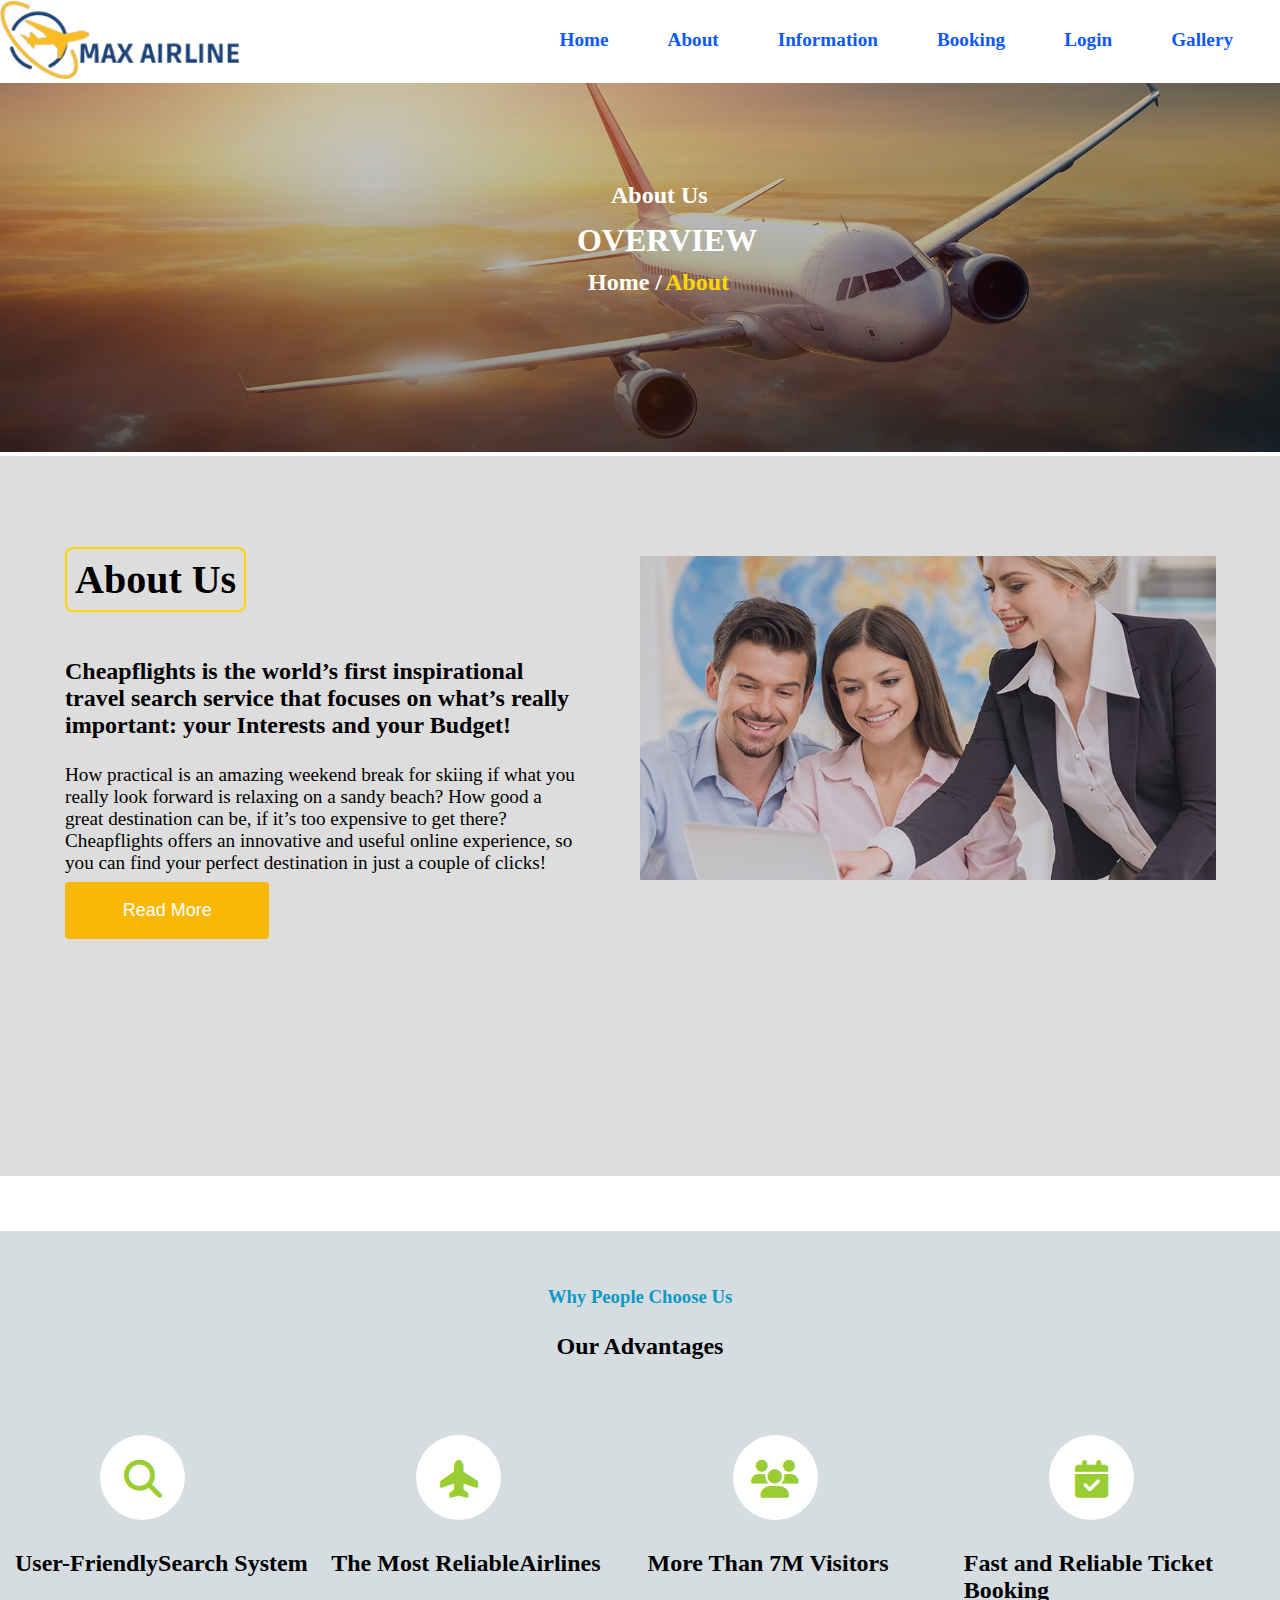
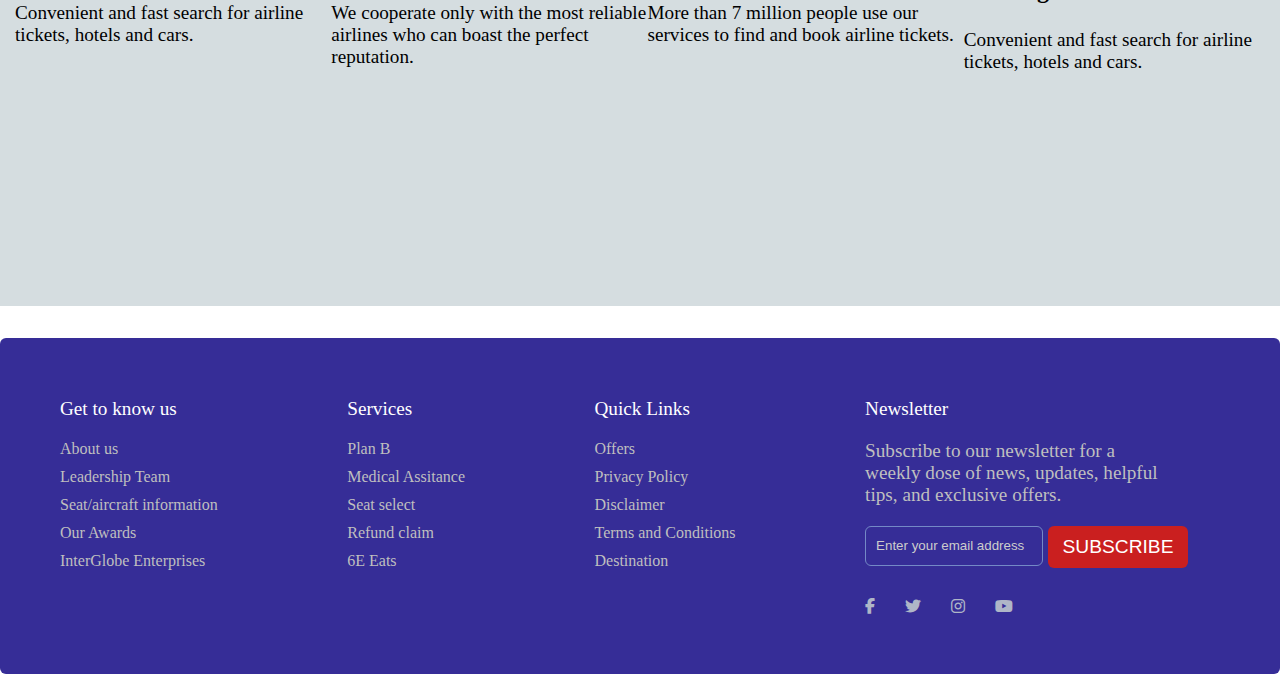
<file: page2.htm>
<!DOCTYPE html>
<html lang="en">
<head>
    <meta charset="UTF-8">
    <meta name="viewport" content="width=device-width, initial-scale=1.0">
    <title>Document</title>
    <link rel="stylesheet" href="page2.css">
    <link rel="stylesheet" href="airr.css">
    <link rel="stylesheet" href="https://cdnjs.cloudflare.com/ajax/libs/font-awesome/6.4.2/css/all.min.css"/>
    
</head>
<body>

  <header>

    <div class="ih">
      <img src="maxair.png" style="float: left; max-width: 100%; height: auto;">
    </div>

    <input type="checkbox" id="menu-bar">
    <label for="menu-bar">Menu</label>

    <nav class="navbar">
       <ul>
           <li><a href="index.html">Home</a></li>
           <li><a href="#">About</a></li>
           <li class="dropdown"><a href="#">Information</a>
                 <div class="dropdown-content11">
                     <a href="contact.htm">Contact</a>
                     <a href="medical.htm">Medical</a>
                 </div>
           </li>

           <li class="dropdown"><a href="#">Booking</a>
               <div class="dropdown-content11">
                   <a href="flight.htm">Flight Status</a>
                   <a href="popular flight.htm">Popular Flights</a>
               </div>
           </li>

           <li class="dropdown"><a href="#">Login</a>
               <div class="dropdown-content11">
                   <a href="login.htm">Customer</a>
                   <a href="loga.htm">Admin</a>
               </div>
           </li> 

           <li><a href="galllery.htm">Gallery</a></li>

       </ul>
   </nav>

 </header>
   

      <div class="im">
         <img src="about.jpg" style="width: 100%;">
     
         <h2 class="hh">About Us</h2>
         <h1 class="hh1">OVERVIEW</h1>
         <div class="nv">
         <h2 class="ll"><a href="index.html">Home&nbsp;/</a></h2>
         <h2 class="l1">About</h2></div> </div>
        
    
    

    <div class="section">
     
        <div class="section-content">
          <h2 class="title">About Us</h2>
          <div class="content">
            <h2> Cheapflights is the world’s first inspirational travel search service that focuses on what’s really important: your Interests and your Budget!</h3>
            <p class="pr">
              How practical is an amazing weekend break for skiing if what you really look forward is relaxing on a sandy beach? How good a great destination can be, if it’s too expensive to get there? Cheapflights offers an innovative and useful online experience, so you can find your perfect destination in just a couple of clicks!</h2>
            </p>
         
            <input type="submit" value="Read More">
          </div>
         
          </div>
        <div class="image-section">
          <img src="overview1.jpg" style="width: 90%;">
        </div>   
      </div>
    </div>


    <div class="sec">
      <h3 class="tt">Why People Choose Us</h3>
      <h2 class="tt1"><b>Our Advantages</b></h2>
      
      <div class="combine">
        <div class="cos">
      <div class="search">
        <i class="fa-solid fa-magnifying-glass"></i>
      </div>
       <h2 class="sh">User-FriendlySearch System</h2>
       <p>Convenient and fast search for airline <br>tickets, hotels and cars.</p>
      </div>

      <div class="cos1">
        <div class="plane">
      <i class="fa-solid fa-plane-up"></i>
        </div>
      <h2 class="sh2">The Most ReliableAirlines</h2>
      <p>We cooperate only with the most reliable airlines who can boast the perfect<br> reputation.</p>
      </div>


      <div class="cos2">
        <div class="user">
      <i class="fa-solid fa-users"></i>
        </div>
      <h2 class="sh3">More Than 7M Visitors</h2>
      <p>More than 7 million people use our <br>services to find and book airline tickets.</p> 
      </div>


      <div class="cos3">
        <div class="cal">
          <i class="fa-solid fa-calendar-check"></i>
        </div>
         <h2 class="sh4">Fast and Reliable Ticket Booking</h2>
         <p>Convenient and fast search for airline tickets, hotels and cars.</p>
        </div>
       
    </div>
    </div>
   

            <footer>
                <section class="footer">
                  <div class="footer-row">
                    <div class="footer-col">
                      <h4>Get to know us</h4>
                      <!-- <hr class="divider divider-50 divider-primary divider-sm-left offset-top-12"> -->
                      <ul class="links">
                        <li><a href="#">About us</a></li>
                        <li><a href="#">Leadership Team</a></li>
                        <li><a href="#">Seat/aircraft information</a></li>
                        <li><a href="#">Our Awards</a></li>
                        <li><a href="#">InterGlobe Enterprises</a></li>
                      </ul>
                    </div>
            
                    <div class="footer-col">
                      <h4>Services</h4>
                      <!-- <hr class="divider divider-50 divider-primary divider-sm-left offset-top-12"> -->
                      <ul class="links">
                        <li><a href="#">Plan B</a></li>
                        <li><a href="#">Medical Assitance</a></li>
                        <li><a href="#">Seat select</a></li>
                        <li><a href="#">Refund claim</a></li>
                        <li><a href="#">6E Eats</a></li>
                      </ul>
                    </div>
            
                    <div class="footer-col">
                      <h4>Quick Links</h4>
                      <!-- <hr class="divider divider-50 divider-primary divider-sm-left offset-top-12"> -->
                      <ul class="links">
                        <li><a href="#">Offers</a></li>
                        <li><a href="#">Privacy Policy</a></li>
                        <li><a href="#">Disclaimer</a></li>
                        <li><a href="#">Terms and Conditions</a></li>
                        <li><a href="#">Destination</a></li>
                      </ul>
                    </div>
            
                    <div class="footer-col">
                      <h4>Newsletter</h4>
                      <!-- <hr class="divider divider-50 divider-primary divider-sm-left offset-top-12"> -->
                      <p>
                        Subscribe to our newsletter for a weekly dose
                        of news, updates, helpful tips, and
                        exclusive offers.
                      </p>
                      <form action="#">
                        <input type="text" placeholder="Enter your email address" required>
                        <button type="submit">SUBSCRIBE</button>
                      </form>
                      <div class="icons">
                        <i class="fa-brands fa-facebook-f"></i>
                        <i class="fa-brands fa-twitter"></i>
                        <i class="fa-brands fa-instagram"></i>
                        <i class="fa-brands fa-youtube"></i>
                      </div>
                    </div>
                  </div>
                </section>
               </footer>
          
        
</body>
</html>
</file>
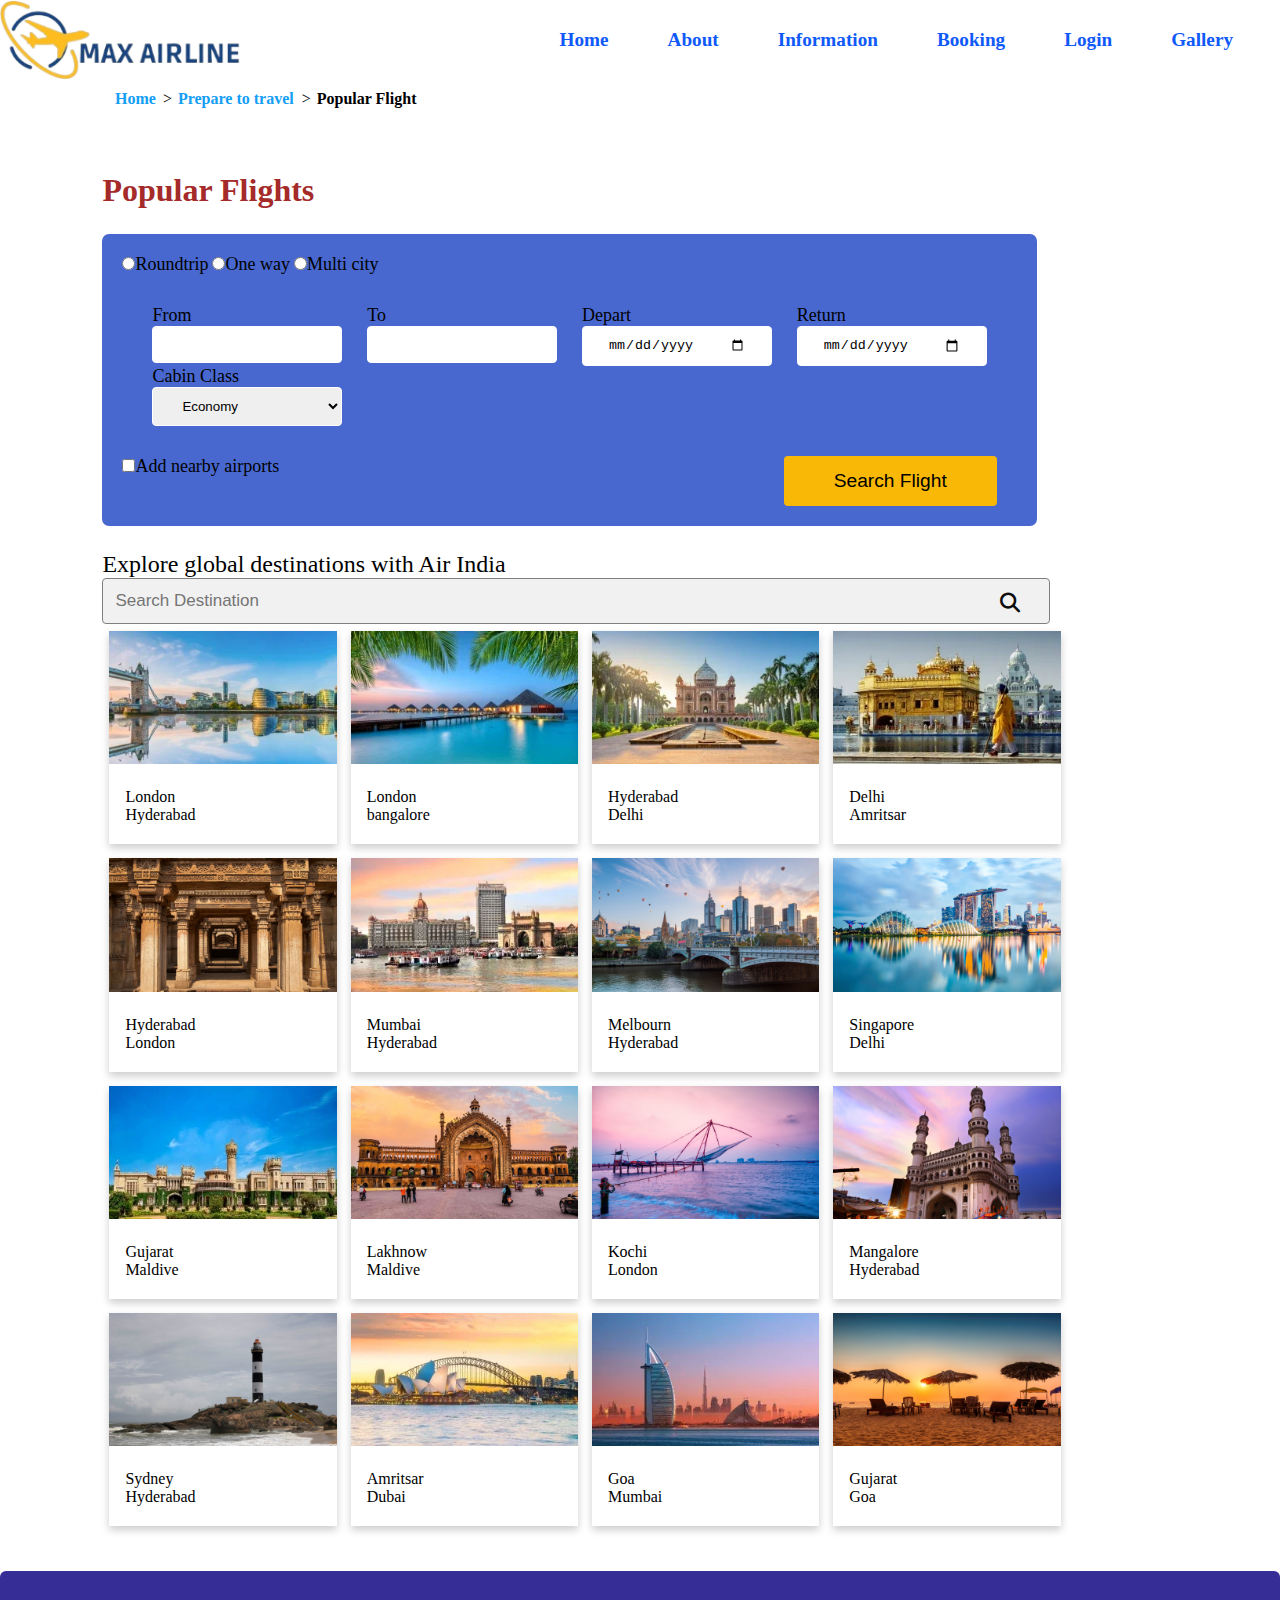
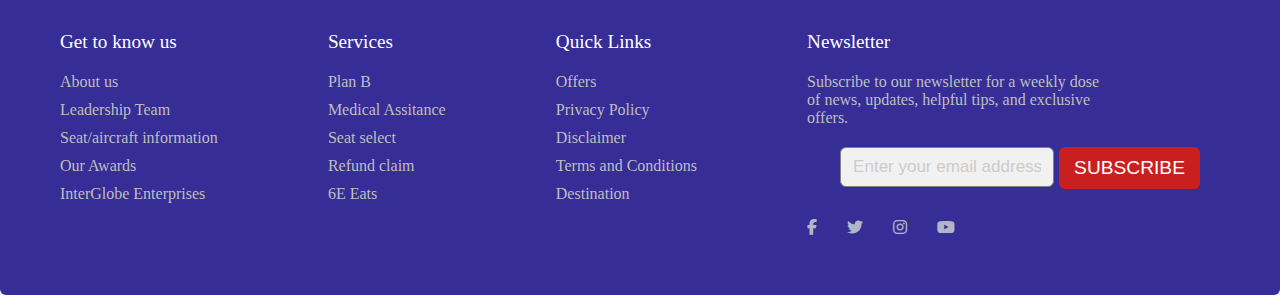
<file: popular flight.htm>
<!DOCTYPE html>
<html lang="en">
<head>
    <meta charset="UTF-8">
    <meta name="viewport" content="width=device-width, initial-scale=1.0">
    <title>Document</title>
    <link rel="stylesheet" href="popular flight.css">
    <link rel="stylesheet" href="airr.css">
    <link rel="stylesheet" href="https://cdnjs.cloudflare.com/ajax/libs/font-awesome/6.4.2/css/all.min.css"/>
    
</head>
<body>

    <header>

        <div class="ih">
          <img src="maxair.png" style="float: left; max-width: 100%; height: auto;">
        </div>

        <input type="checkbox" id="menu-bar">
        <label for="menu-bar">Menu</label>
    
        <nav class="navbar">
           <ul>
               <li><a href="index.html">Home</a></li>
               <li><a href="page2.htm">About</a></li>
               <li class="dropdown"><a href="#">Information</a>
                     <div class="dropdown-content11">
                         <a href="contact.htm">Contact</a>
                         <a href="medical.htm">Medical</a>
                     </div>
               </li>
    
               <li class="dropdown"><a href="#">Booking</a>
                   <div class="dropdown-content11">
                       <a href="flight.htm">Flight Status</a>
                       <a href="#">Popular Flights</a>
                   </div>
               </li>
    
               <li class="dropdown"><a href="#">Login</a>
                   <div class="dropdown-content11">
                       <a href="login.htm">Customer</a>
                       <a href="loga.htm">Admin</a>
                   </div>
               </li> 
    
               <li><a href="galllery.htm">Gallery</a></li>
    
           </ul>
       </nav>
    
     </header>

    
    
    
    <div class="sec">
        <h4 class="ll"><a href="index.html">Home&nbsp;</a></h4>>
        <h4 class="l1">Prepare to travel</h4>>
        <h4 class="l2">Popular Flight</h4>
      </div>
  
      <h1 class="evo">Popular Flights</h1>

      <div class="container2">

        <div class="fm">
            <input type="radio" id="rt"/><label>Roundtrip</label>
            <input type="radio" id="ow"/><label>One way</label>
            <input type="radio" id="mc"/><label>Multi city</label>
        </div>
      
      
        <div class="fd">
            <div class="fx">
                <label>From</label> 
                <input type="text" />
            </div>
            <div class="fx">
                <label>To</label>
                <input type="text" />
            </div>
            <div class="fx">
                <label>Depart</label>
                <input type="date" />
            </div>
            <div class="fx">
                <label>Return</label>
                <input type="date" />
            </div>
            <div class="fx">
                <label>Cabin Class</label> 
                <select>
                    <option > Economy</option>
                    <option >Business</option>
                </select>
            </div>
        </div>    
      
       <div class="sf">
      
        <div class="c"><input type="checkbox" ><label>Add nearby airports</label></div>
        <div class="s"><button >Search Flight</button></div>
      
       </div>
      
      
        
        </div>


        <h2 class="evo1">Explore global destinations with Air India</h2>
  
        <div class="example">
            <input type="text" placeholder="Search Destination" name="search">
            <i class="fa-solid fa-magnifying-glass"></i>
        <!-- </div> -->



        <div class="container4">
   
            <div class="row1">
                <div class="column1">
                    <div class="card">
                        <img src="ahemdavad.jpg" alt="medical1" style="width:100%">
                        <div class="title">
                            <p>London</p>
                            <p>Hyderabad</p>
                        </div>  
                    </div>
                </div>
               
                <div class="column1">
                    <div class="card">
                       <img src="bangalore.jpg" alt="medical2" style="width:100%">
                            <div class="title">
                                <p>London</p>
                                <p>bangalore</p>
                            </div>
                    </div>
                </div>
                 
                <div class="column1">
                    <div class="card">
                        <img src="delhi.jpg" alt="medical3" style="width:100%">
                            <div class="title">
                                <p>Hyderabad</p>
                                <p>Delhi</p>
                            </div>
                    </div>
                </div>


                <div class="column1">
                    <div class="card">
                       <img src="amritsar.jpg" alt="medical2" style="width:100%">
                            <div class="title">
                                <p>Delhi</p>
                                <p>Amritsar</p>
                            </div>
                    </div>
                </div>
            </div>
                 
               



        <div class="row1">
            <div class="column1">
                <div class="card">
                    <img src="ahemdavad2.jpg" alt="medical1" style="width:100%">
                    <div class="title">
                        <p>Hyderabad</p>
                        <p>London</p>
                    </div>  
                </div>
            </div>
           
            <div class="column1">
                <div class="card">
                   <img src="mumbai.jpg" alt="medical2" style="width:100%">
                        <div class="title">
                            <p>Mumbai</p>
                            <p>Hyderabad</p>
                        </div>
                </div>
            </div>
             
            <div class="column1">
                <div class="card">
                    <img src="melbourn.jpg" alt="medical3" style="width:100%">
                        <div class="title">
                            <p>Melbourn</p>
                            <p>Hyderabad</p>
                        </div>
                </div>
            </div>


            <div class="column1">
                <div class="card">
                   <img src="Singapore.jpg" alt="medical2" style="width:100%">
                        <div class="title">
                            <p>Singapore</p>
                            <p>Delhi</p>
                        </div>
                </div>
            </div>
        </div>
             
        


    <div class="row1">
        <div class="column1">
            <div class="card">
                <img src="maldive.jpg" alt="medical1" style="width:100%">
                <div class="title">
                    <p>Gujarat</p>
                    <p>Maldive</p>
                </div>  
            </div>
        </div>
       
        <div class="column1">
            <div class="card">
               <img src="lakhnow.jpg" alt="medical2" style="width:100%">
                    <div class="title">
                        <p>Lakhnow</p>
                        <p>Maldive</p>
                    </div>
            </div>
        </div>
         
        <div class="column1">
            <div class="card">
                <img src="kochi.jpg" alt="medical3" style="width:100%">
                    <div class="title">
                        <p>Kochi</p>
                        <p>London</p>
                    </div>
            </div>
        </div>


        <div class="column1">
            <div class="card">
               <img src="hydra.jpg" alt="medical2" style="width:100%">
                    <div class="title">
                        <p>Mangalore</p>
                        <p>Hyderabad</p>
                    </div>
            </div>
        </div>
    </div>
         

    <div class="row1">
        <div class="column1">
            <div class="card">
                <img src="Mangalore.jpg" alt="medical1" style="width:100%">
                <div class="title">
                    <p>Sydney</p>
                    <p>Hyderabad</p>
                </div>  
            </div>
        </div>
       
        <div class="column1">
            <div class="card">
               <img src="sydney.jpg" alt="medical2" style="width:100%">
                    <div class="title">
                        <p>Amritsar</p>
                        <p>Dubai</p>
                    </div>
            </div>
        </div>
         
        <div class="column1">
            <div class="card">
                <img src="dubai.jpg" alt="medical3" style="width:100%">
                    <div class="title">
                        <p>Goa</p>
                        <p>Mumbai</p>
                    </div>
            </div>
        </div>


        <div class="column1">
            <div class="card">
               <img src="goa.jpg" alt="medical2" style="width:100%">
                    <div class="title">
                        <p>Gujarat</p>
                        <p>Goa</p>
                    </div>
            </div>
        </div>
    </div>
        </div>



        <footer>
            <section class="footer">
              <div class="footer-row">
                <div class="footer-col">
                  <h4>Get to know us</h4>
                
                  <ul class="links">
                    <li><a href="#">About us</a></li>
                    <li><a href="#">Leadership Team</a></li>
                    <li><a href="#">Seat/aircraft information</a></li>
                    <li><a href="#">Our Awards</a></li>
                    <li><a href="#">InterGlobe Enterprises</a></li>
                  </ul>
                </div>
        
                <div class="footer-col">
                  <h4>Services</h4>
                
                  <ul class="links">
                    <li><a href="#">Plan B</a></li>
                    <li><a href="#">Medical Assitance</a></li>
                    <li><a href="#">Seat select</a></li>
                    <li><a href="#">Refund claim</a></li>
                    <li><a href="#">6E Eats</a></li>
                  </ul>
                </div>
        
                <div class="footer-col">
                  <h4>Quick Links</h4>
                
                  <ul class="links">
                    <li><a href="#">Offers</a></li>
                    <li><a href="#">Privacy Policy</a></li>
                    <li><a href="#">Disclaimer</a></li>
                    <li><a href="#">Terms and Conditions</a></li>
                    <li><a href="#">Destination</a></li>
                  </ul>
                </div>
        
                <div class="footer-col">
                  <h4>Newsletter</h4>
                 
                  <p>
                    Subscribe to our newsletter for a weekly dose
                    of news, updates, helpful tips, and
                    exclusive offers.
                  </p>
                  <form action="#">
                    <input type="text" placeholder="Enter your email address" required>
                    <button type="submit">SUBSCRIBE</button>
                  </form>
                  <div class="icons">
                    <i class="fa-brands fa-facebook-f"></i>
                    <i class="fa-brands fa-twitter"></i>
                    <i class="fa-brands fa-instagram"></i>
                    <i class="fa-brands fa-youtube"></i>
                  </div>
                </div>
              </div>
            </section>
           </footer>
      

    
</body>
</html>
</file>
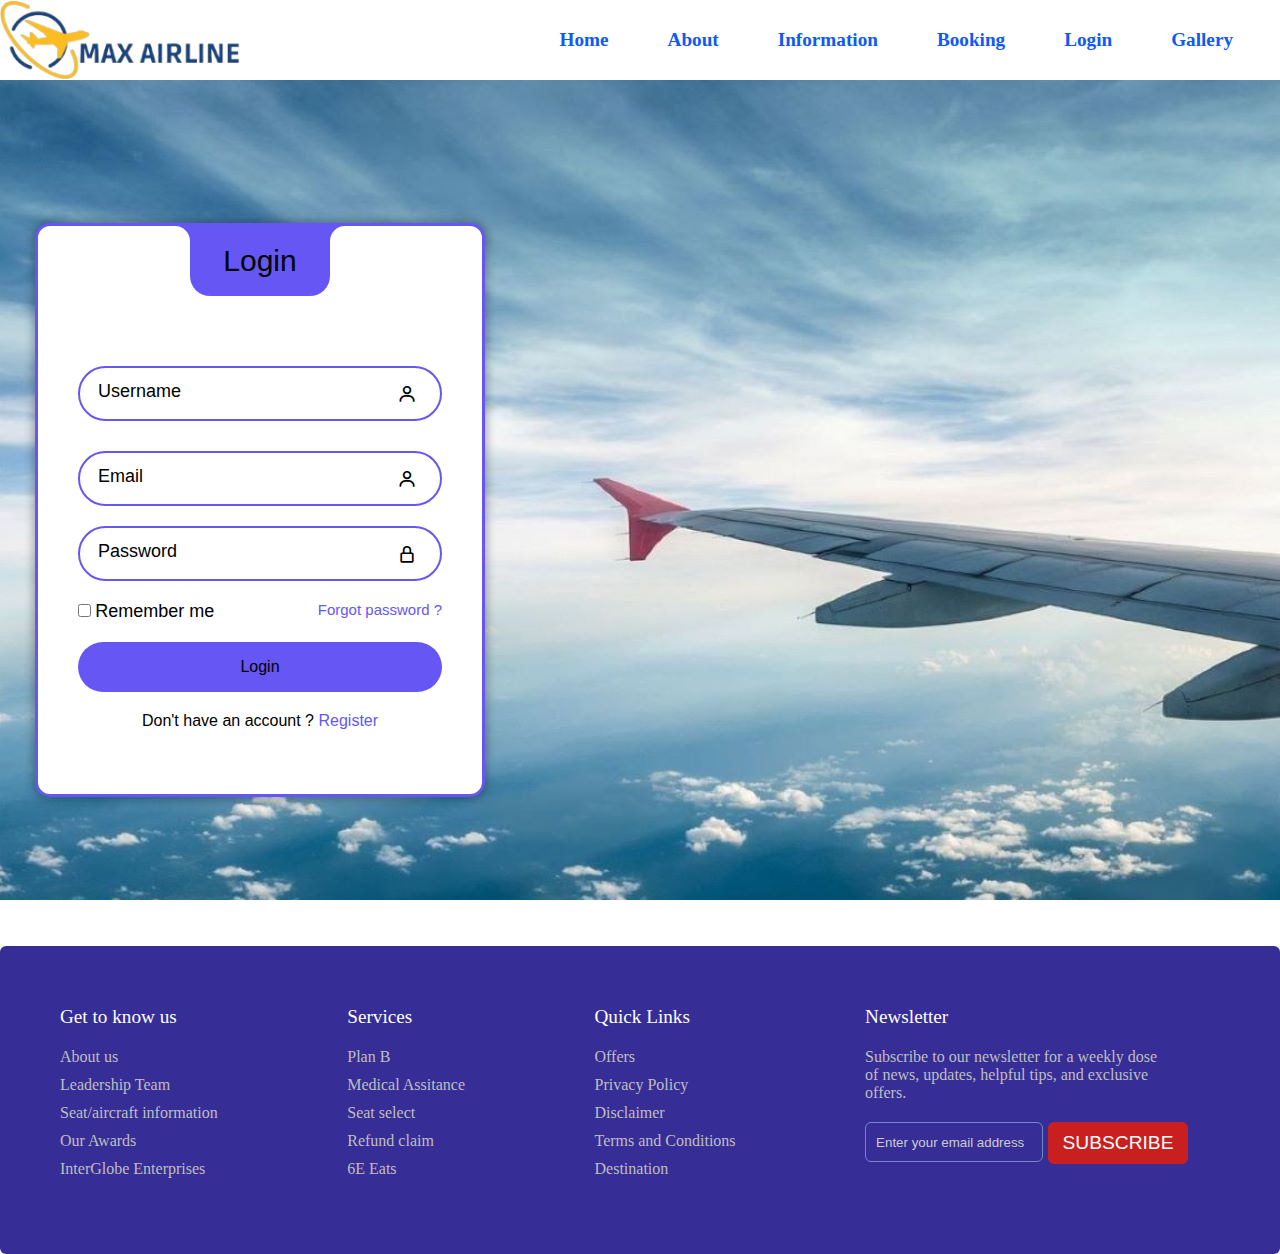
<file: register.htm>
<!DOCTYPE html>
 <html lang="en">
   <!-- coding by helpme_coder -->
 <head>
    <meta charset="UTF-8">
    <meta name="viewport" content="width=device-width, initial-scale=1.0">
    <title>Login  form | @helpme_coder</title>
    <link href='https://unpkg.com/boxicons@2.1.4/css/boxicons.min.css' rel='stylesheet'>
    <link rel="stylesheet" href="register.css">
    <link rel="stylesheet" href="airr.css">
 </head>
 <body>

  <header>

    <div class="ih">
      <img src="maxair.png" style="float: left; max-width: 100%; height: auto;">
    </div>

    <input type="checkbox" id="menu-bar">
    <label for="menu-bar">Menu</label>

    <nav class="navbar">
       <ul>
           <li><a href="index.html">Home</a></li>
           <li><a href="page2.htm">About</a></li>
           <li class="dropdown"><a href="#">Information</a>
                 <div class="dropdown-content11">
                     <a href="contact.htm">Contact</a>
                     <a href="medical.htm">Medical</a>
                 </div>
           </li>

           <li class="dropdown"><a href="#">Booking</a>
               <div class="dropdown-content11">
                   <a href="flight.htm">Flight Status</a>
                   <a href="popular flight.htm">Popular Flights</a>
               </div>
           </li>

           <li class="dropdown"><a href="#">Login</a>
               <div class="dropdown-content11">
                   <a href="login.htm">Customer</a>
                   <a href="loga.htm">Admin</a>
               </div>
           </li> 

           <li><a href="galllery.htm">Gallery</a></li>

       </ul>
   </nav>

 </header>

   

    <div class="wrapper">
      <div class="login-box">
         <div class="login-header">
            <span>Login</span>
         </div>
         <div class="input_box">
            <input type="text" id="user" class="input-field" required>
            <label for="user" class="label">Username</label>
            <i class="bx bx-user icon"></i>
         </div>
         <div class="input_box">
            <input type="text" id="email" class="input-field" required>
            <label for="email" class="label">Email</label>
            <i class="bx bx-user icon"></i>
         </div>
         <div class="input_box">
            <input type="password" id="pass" class="input-field" required>
            <label for="pass" class="label">Password</label>
            <i class="bx bx-lock-alt icon"></i>
         </div>
         <div class="remember-forgot">
            <div class="remember-me">
               <input type="checkbox" id="remember">
               <label for="remember"> Remember me </label>
            </div>
            <div class="forgot">
               <a href="#">Forgot password ?</a>
            </div>
         </div>
         <div class="input_box">
            <input type="submit" class="input-submit" value="Login">
         </div>
         <div class="register">
            <span>Don't have an account ? <a href="#">Register</a></span>
         </div>
      </div>
    </div>

    <footer>
      <section class="footer">
        <div class="footer-row">
          <div class="footer-col">
            <h4>Get to know us</h4>
          
            <ul class="links">
              <li><a href="#">About us</a></li>
              <li><a href="#">Leadership Team</a></li>
              <li><a href="#">Seat/aircraft information</a></li>
              <li><a href="#">Our Awards</a></li>
              <li><a href="#">InterGlobe Enterprises</a></li>
            </ul>
          </div>
  
          <div class="footer-col">
            <h4>Services</h4>
          
            <ul class="links">
              <li><a href="#">Plan B</a></li>
              <li><a href="#">Medical Assitance</a></li>
              <li><a href="#">Seat select</a></li>
              <li><a href="#">Refund claim</a></li>
              <li><a href="#">6E Eats</a></li>
            </ul>
          </div>
  
          <div class="footer-col">
            <h4>Quick Links</h4>
          
            <ul class="links">
              <li><a href="#">Offers</a></li>
              <li><a href="#">Privacy Policy</a></li>
              <li><a href="#">Disclaimer</a></li>
              <li><a href="#">Terms and Conditions</a></li>
              <li><a href="#">Destination</a></li>
            </ul>
          </div>
  
          <div class="footer-col">
            <h4>Newsletter</h4>
           
            <p>
              Subscribe to our newsletter for a weekly dose
              of news, updates, helpful tips, and
              exclusive offers.
            </p>
            <form action="#">
              <input type="text" placeholder="Enter your email address" required>
              <button type="submit">SUBSCRIBE</button>
            </form>
            <div class="icons">
              <i class="fa-brands fa-facebook-f"></i>
              <i class="fa-brands fa-twitter"></i>
              <i class="fa-brands fa-instagram"></i>
              <i class="fa-brands fa-youtube"></i>
            </div>
          </div>
        </div>
      </section>
     </footer>
 </body>
 </html>
</file>
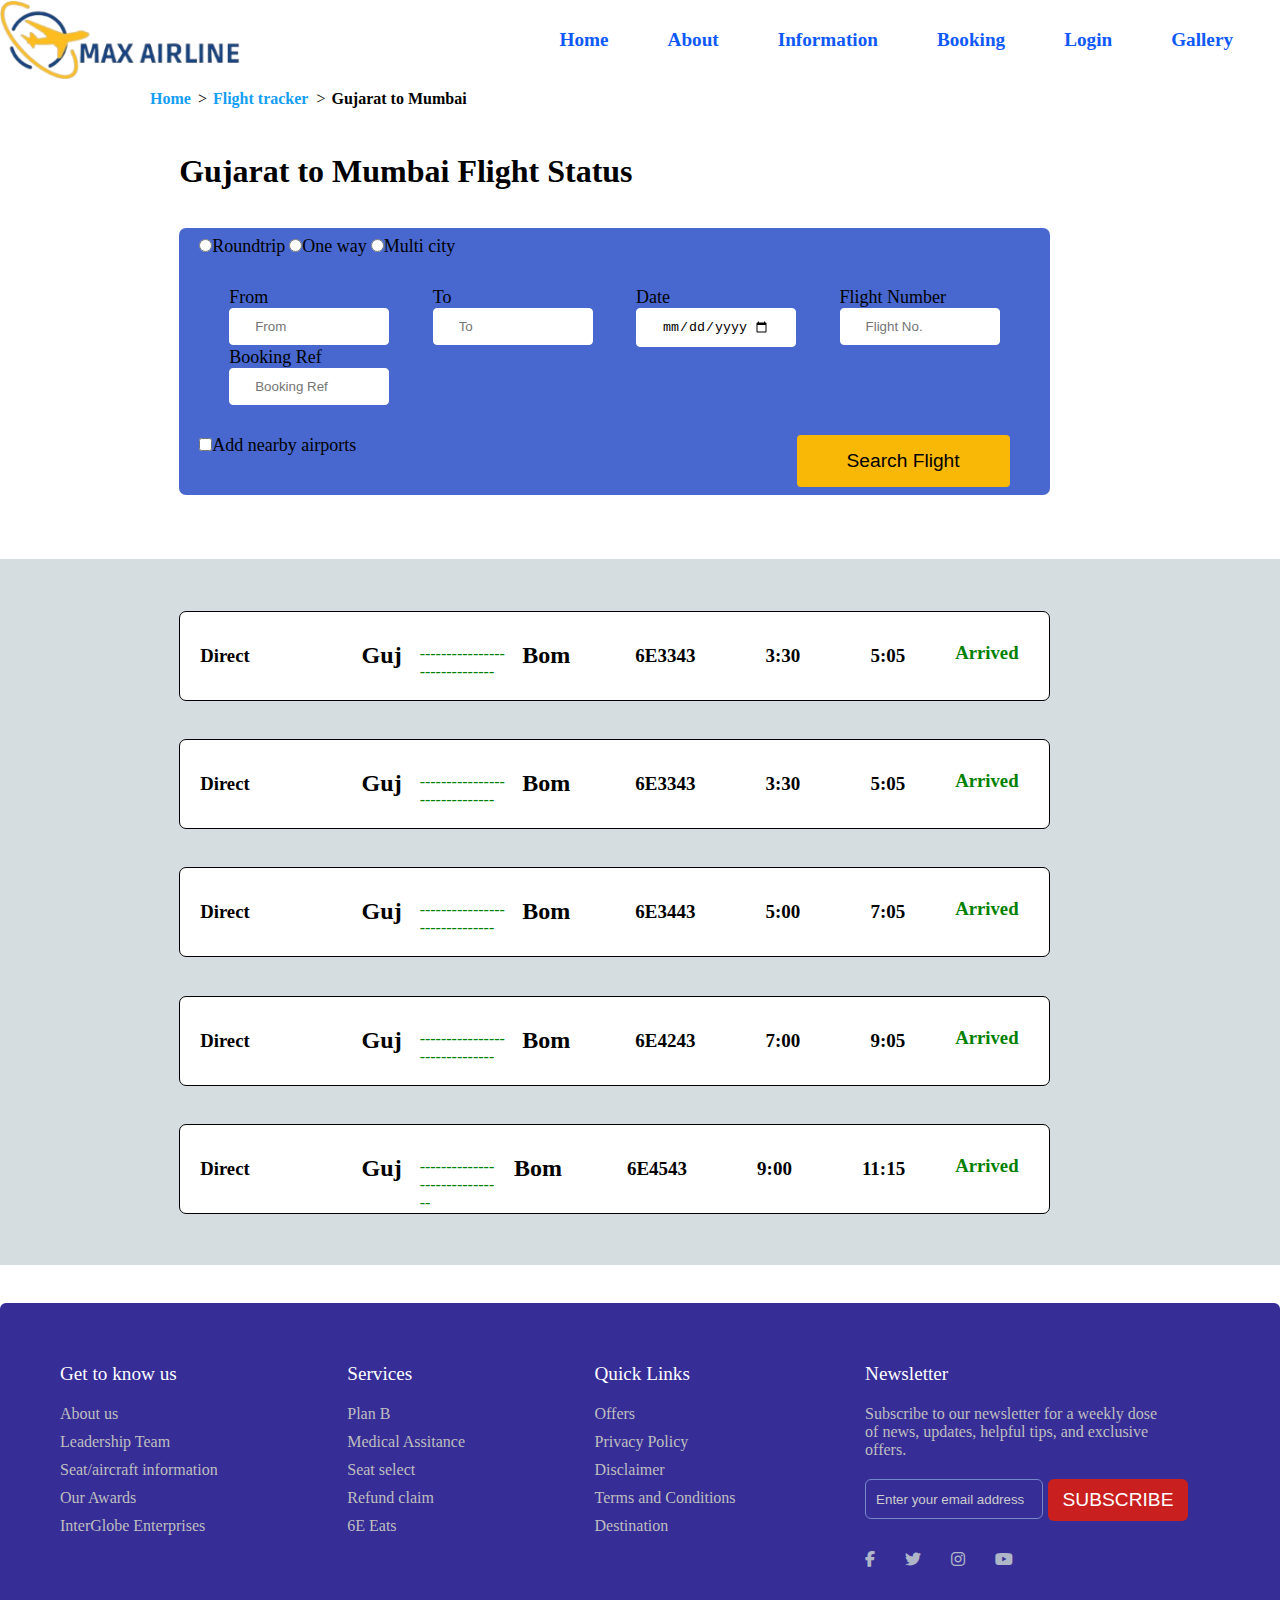
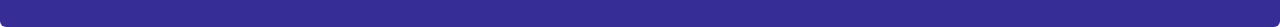
<file: ticket.htm>
<!DOCTYPE html>
<html lang="en">
<head>
    <meta charset="UTF-8">
    <meta name="viewport" content="width=device-width, initial-scale=1.0">
    <title>Document</title>
    <link rel="stylesheet" href="ticket.css">
    <link rel="stylesheet" href="airr.css">
    <link rel="stylesheet" href="https://cdnjs.cloudflare.com/ajax/libs/font-awesome/6.4.2/css/all.min.css"/>
</head>
<body>

  <header>

    <div class="ih">
      <img src="maxair.png" style="float: left; max-width: 100%; height: auto;">
    </div>

    <input type="checkbox" id="menu-bar">
    <label for="menu-bar">Menu</label>

    <nav class="navbar">
       <ul>
           <li><a href="index.html">Home</a></li>
           <li><a href="page2.htm">About</a></li>
           <li class="dropdown"><a href="#">Information</a>
                 <div class="dropdown-content11">
                     <a href="contact.htm">Contact</a>
                     <a href="medical.htm">Medical</a>
                 </div>
           </li>

           <li class="dropdown"><a href="#">Booking</a>
               <div class="dropdown-content11">
                   <a href="flight.htm">Flight Status</a>
                   <a href="popular flight.htm">Popular Flights</a>
               </div>
           </li>

           <li class="dropdown"><a href="#">Login</a>
               <div class="dropdown-content11">
                   <a href="login.htm">Customer</a>
                   <a href="loga.htm">Admin</a>
               </div>
           </li> 

           <li><a href="galllery.htm">Gallery</a></li>

       </ul>
   </nav>

 </header>

  
    <div class="cos">
        <div class="sec">
          <h4 class="ll"><a href="index.html">Home&nbsp;</a></h4>>
          <h4 class="l1">Flight tracker</h4>>
          <h4 class="l2">Gujarat to Mumbai</h4>
        </div>
      

        <h1 class="l3">Gujarat to Mumbai Flight Status</h1>
      </div>  

      <div class="container2">

        <div class="fm">
            <input type="radio" id="rt"/><label>Roundtrip</label>
            <input type="radio" id="ow"/><label>One way</label>
            <input type="radio" id="mc"/><label>Multi city</label>
        </div>
      
      
        <div class="fd">
            <div class="fx">
                <label>From</label> 
                <input type="text"  placeholder="From"/>
            </div>
            <div class="fx">
                <label>To</label>
                <input type="text" placeholder="To"/>
            </div>
            <div class="fx">
                <label>Date</label>
                <input type="date" />
            </div>
            <div class="fx">
                <label>Flight Number</label>
                <input type="text" placeholder="Flight No." />
            </div>
            <div class="fx">
                <label>Booking Ref</label> 
                <input type="text"  placeholder="Booking Ref" />
            </div>
        </div>    
      
       <div class="sf">
      
        <div class="c"><input type="checkbox" ><label>Add nearby airports</label></div>
        <div class="s"><button >Search Flight</button></div>
      
       </div>
      
      
        
        </div>
    
     
    
    
    <div class="sin">
        <div class="container8">
            <h3 class="ss">Direct</h3>
            <h2 class="ss1">Guj&nbsp;&nbsp;&nbsp;</h2>
            <div class="cosec">------------------------------</div>
            <h2 class="ss2">Bom</h2>
            <div class="cosec1">6E3343</div>
            <div class="cosec2">3:30</div>
            <div class="cosec3">5:05</div>
            <h3 class="ss3">Arrived</h3>
        </div>
        
        <div class="container4">
            <h3 class="ss">Direct</h3>
            <h2 class="ss1">Guj&nbsp;&nbsp;&nbsp;</h2>
            <div class="cosec">------------------------------</div>
            <h2 class="ss2">Bom</h2>
            <div class="cosec1">6E3343</div>
            <div class="cosec2">3:30</div>
            <div class="cosec3">5:05</div>
            <h3 class="ss3">Arrived</h3>
        </div>
        
        <div class="container5">
            <h3 class="ss">Direct</h3>
            <h2 class="ss1">Guj&nbsp;&nbsp;&nbsp;</h2>
            <div class="cosec">------------------------------</div>
            <h2 class="ss2">Bom</h2>
            <div class="cosec1">6E3443</div>
            <div class="cosec2">5:00</div>
            <div class="cosec3">7:05</div>
            <h3 class="ss3">Arrived</h3>
        </div>
        
        <div class="container6">
            <h3 class="ss">Direct</h3>
            <h2 class="ss1">Guj&nbsp;&nbsp;&nbsp;</h2>
            <div class="cosec">------------------------------</div>
            <h2 class="ss2">Bom</h2>
            <div class="cosec1">6E4243</div>
            <div class="cosec2">7:00</div>
            <div class="cosec3">9:05</div>
            <h3 class="ss3">Arrived</h3>
        </div>
        
        <div class="container7">
            <h3 class="ss">Direct</h3>
            <h2 class="ss1">Guj&nbsp;&nbsp;&nbsp;</h2>
            <div class="cosec">------------------------------</div>
            <h2 class="ss2">Bom</h2>
            <div class="cosec1">6E4543</div>
            <div class="cosec2">9:00</div>
            <div class="cosec3">11:15</div>
            <h3 class="ss3">Arrived</h3>
        </div>
        
        
  </div>


    <footer>
        <section class="footer">
          <div class="footer-row">
            <div class="footer-col">
              <h4>Get to know us</h4>
            
              <ul class="links">
                <li><a href="#">About us</a></li>
                <li><a href="#">Leadership Team</a></li>
                <li><a href="#">Seat/aircraft information</a></li>
                <li><a href="#">Our Awards</a></li>
                <li><a href="#">InterGlobe Enterprises</a></li>
              </ul>
            </div>
    
            <div class="footer-col">
              <h4>Services</h4>
            
              <ul class="links">
                <li><a href="#">Plan B</a></li>
                <li><a href="#">Medical Assitance</a></li>
                <li><a href="#">Seat select</a></li>
                <li><a href="#">Refund claim</a></li>
                <li><a href="#">6E Eats</a></li>
              </ul>
            </div>
    
            <div class="footer-col">
              <h4>Quick Links</h4>
            
              <ul class="links">
                <li><a href="#">Offers</a></li>
                <li><a href="#">Privacy Policy</a></li>
                <li><a href="#">Disclaimer</a></li>
                <li><a href="#">Terms and Conditions</a></li>
                <li><a href="#">Destination</a></li>
              </ul>
            </div>
    
            <div class="footer-col">
              <h4>Newsletter</h4>
             
              <p>
                Subscribe to our newsletter for a weekly dose
                of news, updates, helpful tips, and
                exclusive offers.
              </p>
              <form action="#">
                <input type="text" placeholder="Enter your email address" required>
                <button type="submit">SUBSCRIBE</button>
              </form>
              <div class="icons">
                <i class="fa-brands fa-facebook-f"></i>
                <i class="fa-brands fa-twitter"></i>
                <i class="fa-brands fa-instagram"></i>
                <i class="fa-brands fa-youtube"></i>
              </div>
            </div>
          </div>
        </section>
       </footer>
</body>
</html>
</file>
<file: airr.css>
*{
  margin: 0; 
  padding: 0; 
  box-sizing: border-box;
  text-decoration: none;
  /* font-family: 'Poppins', sans-serif; */
}

body{
  background-size: 100%;
}

.container{
  display: block;
  width: 80%;
  padding: 8px 20px;
  border-radius: 7px;
  background-color:#4868d0;
  margin-left: 10%;
  margin-top: 7%;
}
.container input[type="text"]{
width: 190px;
padding: 10px 25px;
border-radius: 4px;
border: 1px solid white;
}
input[type="date"]{
width: 190px;
padding: 10px 25px;
border-radius: 4px;
border: 1px solid white;
}
select{
  width: 190px;
padding: 10px 25px;
border-radius: 4px;
border: 1px solid white;
}
.fx{
display: flex;
flex-direction: column;
}

.fd{
  margin: 30px 30px;
  display: flex;
  flex-wrap: wrap;
  justify-content: space-between;
}
.sf{
  display: flex;
  justify-content: space-between;
}
button{
 background-color: #f9b806;
  padding:15px  50px;
  margin-right: 20px;
  border: none;
  border-radius: 4px;
  cursor: pointer;
  font-size: larger;
}
label{
  font-size: large;
}

.ih img{
  width: 240px;
}
      
header{
  position: fixed;
  top: 0;
  left: 0;
  right: 0;
  background-color: white;
  width: 100%;
  height: 80px;
  display: flex; 
  align-items: center; 
  justify-content: space-between;
  z-index: 1;
}

header .navbar ul{ 
     list-style: none;
     justify-self: baseline;
   }
  
 header .navbar ul li{
      position: relative;
      float: left;
      margin-right: 35px;
  }

  header .navbar ul li a{
    font-size: larger;
    color: rgb(15,89,249);
    display: block;
    transition: border .2s;
    display: block;
    padding: 8px 12px;
    font-weight: bold;
  }


  header .navbar ul a:hover{
    color: rgb(30, 90, 194);;
    border-bottom: 4px solid  #f9b806 ;
    border-radius: 10px;
   }

   
   header .navbar ul li:hover > ul{
    display: initial;
   }


   #menu-bar{
    display: none;
   }

   header label{
    font-size: 20px;
    color: #333;
    cursor: pointer;
    display: none;
   }

   .dropdown-content11{
    display: none;
    position: absolute;
    background-color: white;
    min-width: 160px;
    z-index: 1;
   }

   .dropdown:hover .dropdown-content11{
    display: block;
    border-radius: 0px 10px 10px 10px;
   }

   .dropdown-content11 a{
    padding: 12px 16px;
    display: block;
    text-decoration: none;
    color: (8,126,244);
   }

   .dropdown-content11 a:hover{
    color: rgb(11,171,230);
    border-bottom: 4px solid rgb(8,126,244);
    border-radius: 10px;
   }


   @media(max-width:468px){
    
    .ih img{
       width: 190px;
       /* margin-left: -15px; */
    }

    header{
      padding: 20px;
    }
    
    header label{
      display: initial;
    }

    header .navbar{
      position: absolute;
      top: 100%;
      left: 0;
      right: 0;
      background-color: #fff;
      border-top: 1px solid rgba(0,0,0,0.1);
      display: none;
    }

    header .navbar ul li{
      width: 100%;
    }

    .dropdown-content11{
      position: relative;
      width: 100%;
    }

    .dropdown-content11 a{
      background-color: #eee;
    }

    #menu-bar:checked ~ .navbar{
      display: initial;
    }
   }

   .com{
    justify-content: center;
   }

  /* fade in fade out */

  .animation{
    margin-top: 2%;
    margin-left: 148px;
    margin-right: 194px;
    height: 400px;
    width: 100%;
    max-width: 1178px;
    background-image: url(1181929.jpg);
    background-size: cover;
    background-position: center;
    background-repeat: no-repeat;
    transition: 0.3s;
    margin-bottom: 35px;
    /* object-fit: cover; */

    animation-name: animated;
    animation-direction: alternate-reverse;
    animation-play-state: running;
    animation-timing-function: ease-in-out;
    animation-duration: 10s;
    animation-fill-mode: forwards;
    animation-iteration-count: infinite;
}

@keyframes  animated{
    0%{
        background-image: url(a1.jpg);
    }

    50%{
        background-image: url(a3.jpg);
    }

    100%{
        background-image: url(a4.jpg);
    }

}


/* footer */

.footer {
  position: absolute;
  top: auto;
  left: 50%;
  transform: translate(-50%, -50%);
  max-width: 1880px;
  width: 100%;
  background: #362d97;
  border-radius: 6px;
  margin-top: 200px;
}

.footer .footer-row {
  display: flex;
  flex-wrap: wrap;
  justify-content: space-between;
  gap: 3.5rem;
  padding: 60px;
}

.footer-row .footer-col h4 {
  color: #fff;
  font-size: 1.2rem;
  font-weight: 400;
  
}

.footer-col .links {
  margin-top: 20px;
}

.footer-col .links li {
  list-style: none;
  margin-bottom: 10px;
}

.footer-col .links li a {
  text-decoration: none;
  color: #bfbfbf;
}

.footer-col .links li a:hover {
  color: #fff;
}

.footer-col p {
  margin: 20px 0;
  color: #bfbfbf;
  max-width: 300px;
}

.footer-col form {
  display: flex;
  gap: 5px;
}

.footer-col input {
  height: 40px;
  border-radius: 6px;
  background: none;
  width: 50%;
  outline: none;
  border: 1px solid #7489C6 ;
  caret-color: #fff;
  color: #fff;
  padding-left: 10px;
}

.footer-col input::placeholder {
  color: #ccc;
}

 .footer-col form button {
  background: #ca1f1f;
  color: white;
  outline: none;
  border: none;
  padding: 10px 15px;
  border-radius: 6px;
  cursor: pointer;
  transition: 0.2s ease;
}

.footer-col form button:hover {
  background: #cecccc;
}

.footer-col .icons {
  display: flex;
  margin-top: 30px;
  gap: 30px;
  cursor: pointer;
}

.footer-col .icons i {
  color: #afb6c7;
}

.footer-col .icons i:hover  {
  color: #fff;
}



/* cards */
.offer{
  margin-bottom: 15px;
  margin-top: 25px;
  margin-left: 15px;
}
.container3{
    box-sizing: border-box;
    position: relative;
    margin-bottom: 15px;
    
}
.container3 .column1 {
    float: left;
    width: 25%;
    padding: 7px;
    position: relative;
  }
  
  /* Clearfix (clear floats) */
  .container3 .row1::after {
    content: "";
    clear: both;
    display: table;
    
  }

  
  .container3 .img-text1{ 
    color:#131313;
    display: inline-block; 
    position: absolute;
    top: 15px;
    left: 16px;
    
  }

  .bolded-text1{
    font-size: 22px;
    font-weight: 700;
  }

  .semi-bolded-text1{
    font-size: 15px;
    font-weight: 600;
  }

  .container3 .logo1{
    position: absolute;
    bottom: 45px;
    left: 16px;
    background-color: rgb(227, 225, 225);
    color: white;
    padding-top: 0%;
    padding-bottom: 0%;
  
  }

  .bottom-left1{
    position: absolute;
    bottom: 12px;
    left: 16px;
  }

  .bottom-right1{
    position: absolute;
    bottom: 12px;
    right: 16px;
  }

@media (max-width: 1300px){
  .animation{
    
    margin-top: 3%;
    height: 400px;
    width: 100%;
    max-width: 1040px;
    margin-left: 10%;
  }
  
  .animated{
    max-width: 100%;
  }

 
  .logo1{
   max-height: 70px;
  }
 } 

 @media (max-width: 1170px){
  .animation{
    
    margin-top: 3%;
    height: 400px;
    width: 100%;
    max-width: 940px;
    margin-left: 10%;
  }
  
  .animated{
    max-width: 100%;
  }

}
   

@media (max-width: 1080px) {

  
  header label{
    display: initial;
  }

  header .navbar{
    position: absolute;
    top: 100%;
    left: 0;
    right: 0;
    background-color: #fff;
    border-top: 1px solid rgba(0,0,0,0.1);
    display: none;
  }

  header .navbar ul li{
    width: 100%;
  }

  header .navbar ul li ul{
    position: relative;
    width: 100%;
  }

  header .navbar ul li ul li{
    background-color: #eee;
  }

  #menu-bar:checked ~ .navbar{
    display: initial;
  }
  

  
  .container{
    display: block;
    padding: 20px;
    margin-left: 10%;
    margin-top: 10%;
}
  
  .animation{
    
    margin-top: 3%;
    height: 400px;
    width: 100%;
    max-width: 850px;
    margin-left: 10%;
  }
  
  .animated{
    max-width: 100%;
  }

  .offer{
    margin-left: 1%;
    margin-bottom: 8%;
  }

  .container3{
    margin-left: 0%;
    /* display: flex; */
    flex-wrap: wrap;
    margin-bottom: 100px;
  }

  .container3 .column1{
    width: 50%;
  }

}

@media (max-width: 768px) {
  .container{
    margin-top: 100px;
  }

  .animation{
    
    margin-top: 3%;
    height: 400px;
    width: 100%;
    max-width: 650px;
    margin-left: 8%;
  }
  
  .animated{
    max-width: 100%;
  }
   
  .footer {
    position: relative;
    bottom: 0;
    left: 0;
    margin-top: 8%;
    transform: none;
    width: 100%;
    border-radius: 0;
  }

  .footer .footer-row {
    padding: 20px;
    gap: 1rem;
  }

  .footer-col form {
    display: block;
  }

  .footer-col form :where(input, button) {
    width: 100%;
  }

  .footer-col form button {
    margin: 10px 0 0 0;
  }

 
}
  
@media (max-width: 468px) {
  header{
    padding: 0px;
  }
  .container{
    display: block;
    padding: 20px;
    border-radius: 7px;
    background-color:#4868d0;
    margin-left: 10%;
    margin-top: 28%;
}
.container input[type="text"]{
 width: 230px;
 padding: 5px 15px;
 border-radius: 4px;
 border: 1px solid white;
}
input[type="date"]{
 width: 230px;
 padding: 5px 15px;
 border-radius: 4px;
 border: 1px solid white;
}
select{
    width: 230px;
 padding: 5px 25px;
 border-radius: 4px;
 border: 1px solid white;
}
.fx{
  padding: 10px auto;
  display: flex;
  flex-direction: column;
}

.fd{
    margin: 20px 15px;
    display: flex;
    padding: 10px auto;
    flex-wrap: wrap;
    justify-content: space-between;
}
.sf{
    display: flex;
    justify-content: space-between;
}
button{
   background-color: #f9b806;
    padding:8px  30px;
    margin-right: 0px;
    border: none;
    border-radius: 4px;
    cursor: pointer;
    font-size: small;
}
label{
    font-size: medium;
    padding-bottom: 5px;
    padding-top: 10px;
}

  
.animation{
    margin-left: 5px;
    margin-right: 5px;
    margin-top: 8%;
    height: 200px;
    width: 100%;
    max-width: 347px;
   
  }
   
  .animated{
    max-width: 100%;
  }

  .offer{
    margin-left: 0%;
    margin-bottom: 8%;
  }

  .container3{
    margin-left: 0%;
  }

  .container3 .column1{
    width: 100%;
    float: none;
  }

}
</file>
<file: contact.css>
*{
    margin: 0;
    padding: 0;
}


   .im{
    position: relative;
    margin-top: 83px;
  }
  
  .hh{
    color: white;
    position:absolute ;
    top: 30%;
    left: 50%;
    transform: translate(-30%,-50%);
  }
  
  .hh1{
     color: white;
     position:absolute ;
     top: 42%;
     left: 50%;
     transform: translate(-35%,-50%); 
  }
  
  .ll a{
      position:absolute ;
      
      left: -52px;
      
      display: flex;
      color: white;
      text-decoration: none;
  }
  .nv{
    position: absolute;
    top: 50%;
    left: 50%;
    transform: translate(-50%,-50%);
  }
  .l1{
      position:absolute ;
      top: -30%;
      left: 25px;
      color: gold;
  }
  
  
  
  
  
  .contact{
    position: relative;
    min-height: 90vh;
    padding: 0px 100px;
    display: flex;
    justify-content: center;
    align-items: center;
    flex-direction: column;
    background-color: #d5dde0;
  }
  .contact .content
  {
    max-width: 800px;
    text-align: center;
  }
  .contact .content h2
  {
    font-size: 36px;
    font-weight: 500;
   
  }

  .contact .content p
  {
    font-weight: 300;
  }

  .container1
  {
    width: 100%;
    display: flex;
    justify-content: center;
    align-items: center;
    margin-top: 30px;
  }

  .container1 .contactinfo
  {
    width: 50%;
    display: flex;
    flex-direction: column;
  }

  .container1 .contactinfo .box
  {
    position: relative;
    padding: 20px 0;
    display: flex;
  }
  
  .container1 .contactinfo .box .icon
  {
    min-width: 60px;
    height: 60px;
    background: white;
    display: flex;
    justify-content: center;
    align-items: center;
    border-radius: 50%;
    font-size:  22px;
  }

  .container1 .contactinfo .box .text
  {
    display: flex;
    margin-left: 20px;
    font-size: 16px;
    flex-direction: column;
    font-weight: 300;
  }

  .container1 .contactinfo .box .text h3
  {
    font-weight: 500;
    color: #00bcd4;
  }

  .contactform
  {
    width: 50%;
    padding: 40px;
    background: #fff;
  }

  .contactform h2
  {
     font-size: 30px;
     color: #333;
     font-weight: 500;
  }  

  .contactform .inpubox
  {
    position: relative;
    width: 100%;
    margin-top: 10px;
  }

  .contactform .inpubox input,
  .contactform .inpubox textarea
  {
    width: 100%;
    padding: 5px 0;
    font-size: 16px;
    margin: 10px 0;
    border: none;
    border-bottom: 2px solid #333;
    outline: none;
    resize: none;
  }

  .contactform .inpubox span
  {
    position: absolute;
    left: 0;
    padding: 0px 0;
    font-size: 16px;
    margin: 0px 0;
    pointer-events: none;
    transition: 0.5s;
    color: #666;
  }

  .contactform .inpubox input:focus ~ span,
  .contactform .inpubox input:valid ~ span,
  .contactform .inpubox textarea:focus ~ span,
  .contactform .inpubox textarea:valid ~ span
  {
    color: #e91e63;
    font-size: 12px;
    top:5;
    transform: translate(5%,0%);
  }

  .contactform .inpubox .button
  {
    width: 100px;
    background-color: #00bcd4;
    border: none;
    cursor: pointer;
    padding: 10px;
    font-size: 18px;
  }

  @media (max-width: 991px)
   {

    .im img{
      margin-top: 12px;
      max-width: 100%;
      height: 150px;
    }

    .hh{
      font-size: 10px;
     }
     .hh1{
      font-size: small;
     }
     .ll1{
      font-size: medium;
     }
      .contact
      {
        padding: 50px;
      }

      .container1
      {
        flex-direction: column;
      }

      .container1 .contactinfo
      {
        margin-bottom: 40px;
      }

      .container1 .contactinfo,
      .contactform
      {
        width: 100%;
      }

     
  }
</file>
<file: flight.css>
*{
    margin: 0;
    padding: 0;
}

.im{
  position: relative;
  margin-top: 83px;
}

.hh{
  color: white;
  position:absolute ;
  top: 40%;
  left: 49%;
  transform: translate(-30%,-50%);
}

.hh1{
   color: white;
   position:absolute ;
   top: 42%;
   left: 50%;
   transform: translate(-35%,-50%); 
}

.ll a{
    position:absolute ;
    
    left: -52px;
    
    display: flex;
    color: white;
    text-decoration: none;
}
.nv{
  position: absolute;
  top: 50%;
  left: 50%;
  transform: translate(-50%,-50%);
}
.l1{
    position:absolute ;
    top: -30%;
    left: 25px;
    color: gold;
}






.l2{
   color: rgb(11, 11, 11);
   font-size: 25px;
   font:bold;
   text-align: center;
   margin-top: 20px;
}

.p2{
    width: 80%;
    margin-left: 10%;
    margin-top: 2%;
    font-size: large;
}

.h{
  margin-left: 14%;
  margin-top: 3px;
}

.container1{
  display: block;
  width: 70%;
  padding: 20px;
  border-radius: 7px;
  background-color: cornflowerblue;
  margin-left: 14%;
  margin-top: 3%;
}
input[type="text"]{
width: 190px;
padding: 10px 25px;
border-radius: 4px;
border: 1px solid white;
}
input[type="date"]{
width: 190px;
padding: 10px 25px;
border-radius: 4px;
border: 1px solid white;
}

.fx{
display: flex;
flex-direction: column;
}

.fd{
  margin: 30px 30px;
  display: flex;
  flex-wrap: wrap;
  justify-content: space-between;
}
.sf{
  display: flex;
  justify-content: space-between;
}
.container1 button{
 background-color: #f9b806;
  padding:15px  40px;
  margin-right: 20px;
  border: none;
  border-radius: 4px;
  cursor: pointer;
  font-size: larger;
}
label{
  font-size: larger;
}



.l3{
  color: rgb(11, 11, 11);
  font-size: 25px;
  font:bold;
  margin-left: 14%;
  margin-top: 20px;
}

.p3{
  width: 80%;
  margin-left: 14%;
  margin-top: 2%;
  font-size: large;
}

.l4{
  color: rgb(11, 11, 11);
  font-size: 25px;
  font:bold;
  margin-left: 14%;
  margin-top: 20px;
}

.l5{
  color: rgb(11, 11, 11);
  margin-left: 14%;
  margin-top: 20px;
}

.tab1{
  display: flex;
  margin-left: 14%;
  margin-top: 10px;
}

.mag{
  margin-top: 20px;
  margin-right: 65px;
}
.mag a{
  text-decoration: none;
  font-size: 18px;
  color: blue;
}

@media (max-width: 468px)
{
  

  .l2{
    font-size: large;
  }
  
  .p2{
    font-size: 15px;
  }

  .container1 input[type="text"]{
    width: 190px;
    padding: 5px 15px;
    border-radius: 4px;
    border: 1px solid white;
    }
  .container1 input[type="date"]{
    width: 190px;
    padding: 5px 15px;
    border-radius: 4px;
    border: 1px solid white;
    }
  .container1 button{
    background-color: #f9b806;
     padding:2px  10px;
     margin-right: 20px;
     border: none;
     border-radius: 4px;
     cursor: pointer;
     font-size: medium;
  }
    .l3{
      font-size: larger;
    }
    .hh{
      font-size: 10px;
     }
     .hh1{
      font-size: small;
     }
     .ll1{
      font-size: medium;
     }

    .p3{
      font-size: 15px;
    }

    .l4{
      font-size: larger;
    }

    .tab1{
      display: block;
      /* margin-left: 14%; */
      margin-top: 10px;
    }
    

    .mag a{
      font-size: 15px;
    }
}
</file>
<file: gallery.css>
* {
    box-sizing: border-box;
  }
  
  body {
    margin: 0;
    /* font-family: Arial; */
  }

  .im{
    position: relative;
    margin-top: 83px;
  }
  
  .hh{
    color: white;
    position:absolute ;
    top: 30%;
    left: 50%;
    transform: translate(-30%,-50%);
  }
  
  .hh1{
     color: white;
     position:absolute ;
     top: 42%;
     left: 50%;
     transform: translate(-35%,-50%); 
  }
  
  .ll a{
      position:absolute ;
      
      left: -52px;
      
      display: flex;
      color: white;
      text-decoration: none;
  }
  .nv{
    position: absolute;
    top: 50%;
    left: 50%;
    transform: translate(-50%,-50%);
  }
  .l1{
      position:absolute ;
      top: -30%;
      left: 30px;
      color: gold;
  }
  
  .row {
    display: flex;
    flex-wrap: wrap;
    padding: 0 4px;
    margin-top: 8%;
  }
  
  /* Create four equal columns that sits next to each other */
  .column {
    flex: 25%;
    max-width: 25%;
    padding: 0 0px;
    position: relative;
  }

  .column img {
    /* margin-top: 8px; */
    vertical-align: middle;
    /* width: 100%; */
  }

  .i1{
    overflow: hidden;
    width: 100%;
    position: relative;
  }
  .i1::before{
    content:'';
    position: absolute;
    top: 0;
    left: 0;
    width: 100%;
    height: 100%;
    background-color: #0e0d0d;
    opacity: 0;
  }
  .m1:hover .i1::before{
    border: 7px solid black;
    opacity: 0.6;
  }
  .g1{
    position: absolute;
    bottom: 0;
    left: 0;
    right: 0;
    margin: auto;
    width: 400px;
    opacity: 0;
    visibility: hidden;
    /* overflow: hidden; */
  }

  .g1 h4{
    color: white;
    font-size: 25px;
    margin-left: 25px;
  }

  .g1 p{
    color: white;
    width: 300px;
    height: 80px;
    margin-left: 25px;
    overflow: hidden;
  }
  .m1:hover .i1 .g1{
    visibility:visible;
    opacity: 1;
  }

  @media screen and (max-width: 800px) {
    .column {
      -ms-flex: 50%;
      flex: 50%;
      max-width: 50%;
    }
    .hh{
      font-size: 10px;
     }
     .hh1{
      font-size: small;
     }
     .ll{
      font-size: medium;
     }
     .l1{
      font-size: medium;
      left: 8px;
     }
    
  }
  
  @media screen and (max-width: 600px) {

    
    .column {
      -ms-flex: 100%;
      flex: 100%;
      max-width: 100%;
    }
    .hh{
      font-size: 10px;
     }
     .hh1{
      font-size: small;
     }
     .ll{
      font-size: medium;
     }
     .l1{
      font-size: medium;
     }
    
  }
</file>
<file: loga.css>
/* @import url('https://fonts.googleapis.com/css2?family=Poppins:wght@400;500;600;700&display=swap'); */

*{
    margin: 0;
    padding: 0;
    box-sizing: border-box;
}

/* ===== COLOR VARIABLES ===== */

:root{
    --primary-color: #6657f4;
    --second-color: #ffffff; 
    --black-color: #000000;
}


/* ===== Reusable CSS ===== */

a{
    text-decoration: none;
    color: var(--second-color);
}

/* ===== WRAPPER ===== */

.wrapper{
    width: 100%;
    display: flex;
    align-items: center;
    min-height: 100vh;
    margin-bottom: 0px;
    background-image: url(log1.jpg);
    background-repeat: no-repeat;
    font-family: 'Poppins', sans-serif;
}

.login-box{
    position: relative;
    width: 450px;
    border: 3px solid var(--primary-color);
    border-radius: 15px;
    padding: 7.5em 2.5em 4em 2.5em;
    background-color: #ffffff;
    box-shadow: 0px 0px 10px 2px rgba(0,0,0,0.3);
    margin-left: 35px;
    margin-top: 100px;
}

.login-header{
    position: absolute;
    top: 0;
    left: 50%;
    transform: translateX(-50%);
    display: flex;
    align-items: center;
    justify-content: center;
    background-color:var(--primary-color);
    width: 140px;
    height: 70px;
    border-radius: 0 0 20px 20px ;
}

.login-header span {
    font-size: 30px;
    color: var(--black-color);
}

.login-header::before{
    content: "";
    position: absolute;
    top: 0;
    left: -30px; 
    width: 30px;
    height: 30px;
    border-top-right-radius: 50%;
    background: transparent;
    box-shadow: 15px 0 0 0 var(--primary-color);
}

.login-header::after{
    content: "";
    position: absolute;
    top: 0;
    right: -30px; 
    width: 30px;
    height: 30px;
    border-top-left-radius: 50%;
    background: transparent;
    box-shadow: -15px 0 0 0 var(--primary-color);
}

.input_box{
    position: relative;
    display: flex;
    flex-direction: column;
    margin: 20px 0;
}

.input-field{
    width: 100%;
    height: 55px;
    font-size: 16px;
    background: transparent;
    color: #000000;
    padding-inline: 20px 50px;
    border: 2px solid var(--primary-color);
    border-radius: 30px;
    outline: none;
}

#user{
    margin-bottom: 10px;
}

.label{
    position: absolute;
    top: 15px;
    left: 20px;
    transition: .2s ease-in-out;
}

.input-field:focus ~ .label,
.input-field:valid ~ .label{
    position: absolute;
    top: -10px;
    left: 20px;
    font-size: 14px;
    background-color: var(--primary-color);
    border-radius: 30px;
    color: black;
    padding: 0 10px;

}

.icon{
    position: absolute;
    top: 18px;
    right: 25px;
    font-size: 20px;
}

.remember-forgot{
    display: flex;
    justify-content: space-between;
    font-size: 15px;
}

.input-submit{
    width: 100%;
    height: 50px;
    background: #6657f4;
    font-size: 16px;
    font-weight: 500;
    border: none;
    border-radius: 30px;
    cursor: pointer;
    transition: .3s ease-in-out;
}

.input-submit:hover{
    background: #1d0db2;
}

.register{
    text-align: center;
}

.register a{
    font-weight: 500;
}

a{
    color: #6657f4;
}

@media only screen and (max-width: 1080px) {
  
    .wrapper{
       
        margin-bottom: 50px;
    }
}

@media only screen and (max-width: 564px) {
    .wrapper{
        padding: 20px;
    }
    .login-box{
        padding: 7.5em 1.5em 4em 1.5em;
        margin-top: 70px;
        margin-left: 0px;
    }
}
</file>
<file: login.css>
/* @import url('https://fonts.googleapis.com/css2?family=Poppins:wght@400;500;600;700&display=swap'); */

*{
    margin: 0;
    padding: 0;
    box-sizing: border-box;
}

/* ===== COLOR VARIABLES ===== */

:root{
    --primary-color: #6657f4;
    --second-color: #ffffff; 
    --black-color: #000000;
}


/* ===== Reusable CSS ===== */

a{
    text-decoration: none;
    color: var(--second-color);
}

/* ===== WRAPPER ===== */

.wrapper{
    width: 100%;
    display: flex;
    align-items: center;
    min-height: 100vh;
    margin-bottom: 0px;
    background-image: url(log1.jpg);
    background-repeat: no-repeat;
    font-family: 'Poppins', sans-serif;
}

.login-box{
    position: relative;
    width: 450px;
    border: 3px solid var(--primary-color);
    border-radius: 15px;
    padding: 7.5em 2.5em 4em 2.5em;
    background-color: #ffffff;
    box-shadow: 0px 0px 10px 2px rgba(0,0,0,0.3);
    margin-left: 35px;
    margin-top: 100px;
}

.login-header{
    position: absolute;
    top: 0;
    left: 50%;
    transform: translateX(-50%);
    display: flex;
    align-items: center;
    justify-content: center;
    background-color:var(--primary-color);
    width: 140px;
    height: 70px;
    border-radius: 0 0 20px 20px ;
}

.login-header span {
    font-size: 30px;
    color: var(--black-color);
}

.login-header::before{
    content: "";
    position: absolute;
    top: 0;
    left: -30px; 
    width: 30px;
    height: 30px;
    border-top-right-radius: 50%;
    background: transparent;
    box-shadow: 15px 0 0 0 var(--primary-color);
}

.login-header::after{
    content: "";
    position: absolute;
    top: 0;
    right: -30px; 
    width: 30px;
    height: 30px;
    border-top-left-radius: 50%;
    background: transparent;
    box-shadow: -15px 0 0 0 var(--primary-color);
}

.input_box{
    position: relative;
    display: flex;
    flex-direction: column;
    margin: 20px 0;
}

.input-field{
    width: 100%;
    height: 55px;
    font-size: 16px;
    background: transparent;
    color: #000000;
    padding-inline: 20px 50px;
    border: 2px solid var(--primary-color);
    border-radius: 30px;
    outline: none;
}

#user{
    margin-bottom: 10px;
}

.label{
    position: absolute;
    top: 15px;
    left: 20px;
    transition: .2s ease-in-out;
}

.input-field:focus ~ .label,
.input-field:valid ~ .label{
    position: absolute;
    top: -10px;
    left: 20px;
    font-size: 14px;
    background-color: var(--primary-color);
    border-radius: 30px;
    color: black;
    padding: 0 10px;

}

.icon{
    position: absolute;
    top: 18px;
    right: 25px;
    font-size: 20px;
}

.remember-forgot{
    display: flex;
    justify-content: space-between;
    font-size: 15px;
}

.input-submit{
    width: 100%;
    height: 50px;
    background: #6657f4;
    font-size: 16px;
    font-weight: 500;
    border: none;
    border-radius: 30px;
    cursor: pointer;
    transition: .3s ease-in-out;
}

.input-submit:hover{
    background: #1d0db2;
}

.register{
    text-align: center;
}

.register a{
    font-weight: 500;
}

a{
    color: #6657f4;
}

@media only screen and (max-width: 1080px) {
  
    .wrapper{
       
        margin-bottom: 50px;
    }

}

@media only screen and (max-width: 564px) {
    .wrapper{
        padding: 20px;
    }
    .login-box{
        padding: 7.5em 1.5em 4em 1.5em;
        margin-top: 70px;
        margin-left: 0px;
    }
}
</file>
<file: medical.css>
*{
    margin: 0;
    padding: 0;
}

.sec{
    display: flex;
    margin-top: 25px;
    margin-left: 150px;
    margin-top: 8%;
}

  .ll a{
    color: rgb(20, 158, 244);
    text-decoration: none;
    margin-right: 3px;
   
}

 .l1{
    color: rgb(20, 158, 244);
    margin-right: 8px;
    margin-left: 6px;
}

 .l2{
    margin-left: 6px;
}

 .l3{
    margin-top: 95px;
    margin-left: 14%;
}

.evo{
    color: brown;
    margin-top: 5%;
    margin-left: 12%;
}



 .container8{
   width: 78%;
   padding-top: 3px;
   min-height: 42vh;
   background-color: #f9f9f9;
   margin-top: 8px;
   margin-left: 12%;
 }

 .section-content{
   float: left;
   width: 58%;
 }

 .content{
   margin-left: 45px;
   margin-top: 95px;
}
 
 p{
   margin-top: 25px;
   font-size: larger;
   color: black;
 }
 .image-section{
   float: right;
   width: 42%;
   margin-top: 2%;
}

.evo1{
    margin-top: 2%;
    margin-left: 12%;
    font-weight: normal;
}

.card {
    box-shadow: 0 4px 8px 0 rgba(0,0,0,0.2);
    transition: 0.3s;
    width: 100%;
  }
  
  .card:hover {
    box-shadow: 0 8px 16px 0 rgba(0,0,0,0.2);
  }
  
  .title{
    padding: 20px 16px;
  }
  
  .tx{
    margin-bottom: 38px;
  }

 .tx1{
    margin-bottom: 10px;
  }

  .tx2{
    margin-bottom: 15px;
  }
  .container9{
    box-sizing: border-box;
    position: relative;
    width: 78%;
    margin-left: 12%;
}
  .column1 {
    float: left;
    width: 32%;
    padding: 7px;
    position: relative;
  }
  
  /* Clearfix (clear floats) */
  .row1::after {
    content: "";
    clear: both;
    display: table;
    
  }
  @media (max-width: 1080px)
  {
    .container9{
      margin-bottom: 100px;
    }
  }

  @media (max-width: 468px)
  {
    .sec{
      margin-top: 28%;
      flex-wrap: wrap;
      margin-left: 2%;
  }

  
  .evo{
    margin-left: 10%;
    font-size: 22px;
  }
  
   .container8{
    max-width: 100%;
    height: auto;
    padding: 50px;
   }
  
   .section-content{
     float: none;
     width: 100%;
   }
  
   .content{
     margin-left: 0px;
     margin-top: 0px;
     font-size: 12px;
  }

   .image-section{
     float: none;
     width: 100%;
     margin-top: 2%;
  }

   .image-section img{
    width: 100%;
   }
  
  .evo1{
      margin-top: 2%;
      margin-left: 12%;
      font-size: 22px;
  }
  
  .container9{
      max-width: 100%;
      margin-left: 12%;
  }
    .column1 {
      float: none;
      width: 100%;
      padding: 7px;
    }
    
    /* Clearfix (clear floats) */
    .row1::after {
      content: "";
      clear: both;
      display: table;
      
    }
  
  }
</file>
<file: page2.css>
*{
    margin: 0;
    padding: 0;
}

.im{
  position: relative;
  margin-top: 83px;
}

.hh{
  color: white;
  position:absolute ;
  top: 30%;
  left: 50%;
  transform: translate(-30%,-50%);
}

.hh1{
   color: white;
   position:absolute ;
   top: 42%;
   left: 50%;
   transform: translate(-35%,-50%); 
}

.ll a{
    position:absolute ;
    
    left: -52px;
    
    display: flex;
    color: white;
    text-decoration: none;
}
.nv{
  position: absolute;
  top: 50%;
  left: 50%;
  transform: translate(-50%,-50%);
}
.l1{
    position:absolute ;
    top: -30%;
    left: 25px;
    color: gold;
}





/* about us */
  .section{
     width: 100%;
     min-height: 80vh;
     background-color: #ddd;
     width: 100%;
     display: block;
     padding-top: 100px;
 
  }

  .section-content{
    float: left;
    width: 45%;
  }

  .title{
    padding: 8px;
    font-size: 40px;
    border: 2px solid gold;
    display:inline;
    margin-left: 65px;
    border-radius: 8px;
  }

  .content{
    margin-left: 65px;
    margin-top: 55px;
    
  }
  
  p{
    margin-top: 25px;
    font-size: larger;
    color: black;
  }
  .image-section{
    float: right;
    width: 50%;
    
  }
    input[type=submit]{
    width: 40%;
    background-color: #f9b806;
    color: white;
    padding: 18px 24px;
    margin-top: 38px;
    border: none;
    border-radius: 4px;
    cursor: pointer;
    text-decoration: none;
    font-size: large;
   }



   .sec{
    width: 100%;
    min-height: 75vh;
    background-color: #d5dde0;
    margin-top: 55px;
   
  }

  .tt{
    color: #0d98c7;
    text-align: center;
    padding-top: 55px;
  }

  .tt1{
    text-align: center;
    padding-top: 25px;
  }

  .combine{
    display: flex;
    flex-wrap: wrap;
    margin-top: 75px;
    margin-left: 15px;
  }

  .cos{
    width: 25%;
  }
  
  .sh{
    margin-top: 30px;
    
  }
  .search{
    height: 85px;
    width: 85px;
    background-color: white;
    border-radius: 50%;
    text-align: center;
    margin-left: 85px;
  }

  .fa-solid{
    margin-top: 25px;
    font-size: 38px;
    color: yellowgreen;
  }

  .cos1{
    width: 25%;
  }

  .plane{
    height: 85px;
    width: 85px;
    background-color: white;
    border-radius: 50%;
    text-align: center;
    margin-left: 85px;
  }
  .sh2{
    margin-top: 30px;
  }

  .cos2{
    width: 25%;
  }

  .user{
    height: 85px;
    width: 85px;
    background-color: white;
    border-radius: 50%;
    text-align: center;
    margin-left: 85px;
  }

  .sh3{
    margin-top: 30px;
  }

  .cos3{
    width: 25%;
  }

  .cal{
    height: 85px;
    width: 85px;
    background-color: white;
    border-radius: 50%;
    text-align: center;
    margin-left: 85px;
  }

  .sh4{
    margin-top: 30px;
  }

  @media (max-width: 1280px){
    input[type=submit]{
      
      margin-top: 8px;
     
     }
  
  }

  @media (max-width: 1080px)
{
 
  .section{
    max-width: 100%;
    height: auto;
    padding: 50px;
    margin-top: 2%;
}

.section-content{
  float: none;
  width: 100%;
}

.title{
  padding: 8px;
  font-size: 20px;
  text-align: center;
  /* margin: 20px; */
}

.content{
  font-size: 12px;
  margin-left: 0px;
  margin-top: 15px;
}

p{
  margin-top: 25px;
  font-size: larger;
  color: black;
}
.image-section{
  float: none;
  width: 108%;
  padding-left: 0px;
  margin-top: 5%;
}
  input[type=submit]{
  width: 40%;
  padding: 15px 20px;
  margin-top: 25px;
  border-radius: 4px; 
  font-size: small;
 }
 .sec{
  margin-bottom: 100px;
 }
.cos3, .cos2,.cos1,.cos{
  width: 50%;
}
 

}

@media (max-width: 468px)
  {
   
    .section{
      max-width: 100%;
      height: auto;
      padding: 50px;
      margin-top: 2%;
  }

  .section-content{
    float: none;
    width: 100%;
  }

  .title{
    padding: 8px;
    font-size: 20px;
    text-align: center;
    /* margin: 20px; */
  }

  .content{
    font-size: 12px;
    margin-left: 0px;
    margin-top: 15px;
  }
  
  p{
    margin-top: 25px;
    font-size: larger;
    color: black;
  }
  .image-section{
    float: none;
    width: 108%;
    padding-left: 0px;
    margin-top: 5%;
  }
    input[type=submit]{
    width: 40%;
    padding: 15px 20px;
    margin-top: 25px;
    border-radius: 4px; 
    font-size: small;
   }

   .hh{
    font-size: 10px;
   }
   .hh1{
    font-size: small;
   }
   .ll1{
    font-size: medium;
   }
   .sec{
    width: 100%;
    background-color: #d5dde0;
    margin-top: 25px;
  }

  .tt{
    color: #0d98c7;
    text-align: center;
    padding-top: 55px;
    font-size: large;
  }

  .tt1{
    text-align: center;
    padding-top: 25px;
  }

  .combine{
    display: contents;
    margin-top: 75px;
    margin-bottom: 50px;
    height: auto;
  }

  .cos{
    width: 100%;
    padding-left: 35px;
  }
  
  .sh{
    margin-top: 30px;
    /* padding-left: 35px; */
  }

  .search{
    margin-left: 115px;
    margin-top: 12px;
  }

  .cos1{
    width: 100%;
    padding-left: 35px;
  }

  .plane{
    margin-left: 115px;
    margin-top: 12px;
  }
  .sh2{
    margin-top: 30px;
  }

  .cos2{
    width: 100%;
    padding-left: 35px;
  }

  .user{
    margin-left: 115px;
    margin-top: 12px;
  }

  .sh3{
    margin-top: 30px;
  }

  .cos3{
    width: 100%;
    padding-left: 35px;
    margin-bottom: 30px;
  }

  .cal{
    margin-left: 115px;
    margin-top: 12px;
  }

  .sh4{
    margin-top: 30px;
  }

}
</file>
<file: popular flight.css>
*{
    margin: 0;
    padding: 0;
}

.sec{
    display: flex;
    margin-top: 7%;
    margin-left: 150px;
}

.ll a{
    color: rgb(20, 158, 244);
    text-decoration: none;
    margin-right: 3px;
}

.l1{
    color: rgb(20, 158, 244);
    margin-right: 8px;
    margin-left: 6px;
}

.l2{
    margin-left: 6px;
}

.l3{
    margin-top: 95px;
    margin-left: 14%;
}

.evo{
    color: brown;
    margin-top: 5%;
    margin-left: 12%;
}

.evo1{
    margin-top: 2%;
    margin-left: 12%;
    font-weight: lighter;
}
  
.container2{
  display: block;
  width: 73%;
  padding: 20px;
  border-radius: 7px;
  background-color:#4868d0;
  margin-left: 12%;
  margin-top: 2%;
}
input[type="text"]{
width: 190px;
padding: 10px 25px;
border-radius: 4px;
border: 1px solid white;
}
input[type="date"]{
width: 190px;
padding: 10px 25px;
border-radius: 4px;
border: 1px solid white;
}
select{
width: 190px;
padding: 10px 25px;
border-radius: 4px;
border: 1px solid white;
}
.fx{
display: flex;
flex-direction: column;
}

.fd{
  margin: 30px 30px;
  display: flex;
  flex-wrap: wrap;
  justify-content: space-between;
}
.sf{
  display: flex;
  justify-content: space-between;
}
.container2 button{
 background-color: #f9b806;
  padding:14px  50px;
  margin-right: 20px;
  border: none;
  border-radius: 4px;
  cursor: pointer;
  font-size: larger;
}
label{
  font-size: larger;
}

 .example input[type=text] {
    padding: 12px;
    font-size: 17px;
    border: 1px solid grey;
    width: 1105px;
    background: #f1f1f1;
    margin-left: 12%;
    position: relative;
  }

  .example .fa-solid{
    position: absolute;
    right: 260px;
    margin-top: 15px;
    font-size: 20px;
    color: rgb(13, 14, 12);
  }


  .card {
    box-shadow: 0 4px 8px 0 rgba(0,0,0,0.2);
    transition: 0.3s;
    width: 100%;
  }
  
  .card:hover {
    box-shadow: 0 8px 16px 0 rgba(0,0,0,0.2);
  }
  
  .title{
    padding: 20px 16px;
  }
  .container4{
    box-sizing: border-box;
    position: relative;
    width: 1270px;
    margin-left: 175px;
}
  .column1 {
    float: left;
    width: 22%;
    padding: 7px;
    position: relative;
  }
  
  /* Clearfix (clear floats) */
  .row1::after {
    content: "";
    clear: both;
    display: table;
  }


  @media (max-width: 1300px){
    .sec {
      display: flex;
      margin-top: 7%;
      margin-left: 115px;
  }
    .container2{
      margin-left: 8%;
      margin-top: 2%;
    }

    .example input[type=text] {
      width: 74%;
      background: #f1f1f1;
      margin-left: 8%;
    }

    .fa-solid{
      position: absolute;
      right: 230px;
    }
    .evo{
      color: brown;
      margin-top: 5%;
      margin-left: 8%;
  }
  
 
    .evo1{
      margin-top: 2%;
      margin-left: 8%;
  }

    .container4{
      max-width: 100%;
      margin-left: 8%;
      margin-right: 0%;
    }
    .column1 {
      float: left;
      width: 19%;
      padding: 7px;
      position: relative;
    }
  }

  @media (max-width: 1080px){
    .sec{
      margin-top: 10%;
      flex-wrap: wrap;
      margin-left: 5%;
    }
  }

  @media (max-width: 768px){
    .sec{
      margin-top: 12%;
      flex-wrap: wrap;
      margin-left: 5%;
    }
  }

  @media (max-width: 468px)
  {
    .sec{
      margin-top: 28%;
      flex-wrap: wrap;
      margin-left: 0%;
    }
    
    .evo{
      margin-left: 0%;
      font-size: 25px;
    }

    .container2{
      display: block;
      padding: 20px;
      border-radius: 7px;
      background-color:#4868d0;
      margin-left: 10%;
      margin-top: 8%;
    }
    .container2 input[type="text"]{
      width: 190px;
      padding: 5px 15px;
      border-radius: 4px;
      border: 1px solid white;
    }
    .container2 input[type="date"]{
      width: 190px;
      padding: 5px 15px;
      border-radius: 4px;
      border: 1px solid white;
    }
    .container2 select{
      width: 190px;
     padding: 5px 25px;
     border-radius: 4px;
     border: 1px solid white;
    }
    .container2 .fx{
      padding: 10px auto;
      display: flex;
      flex-direction: column;
    }
  
   .container2 .fd{
      margin: 20px 15px;
      display: flex;
      padding: 10px auto;
      flex-wrap: wrap;
      justify-content: space-between;
    }
   .container2 .sf{
      display: flex;
      justify-content: space-between;
    }
    .container2 button{
      background-color: #f9b806;
      padding:8px  30px;
      margin-right: 0px;
      border: none;
      border-radius: 4px;
      cursor: pointer;
      font-size: small;
    }
    .container2 label{
      font-size: medium;
      padding-bottom: 5px;
      padding-top: 10px;
    }
  
   
    .evo1{
      margin-left: 2%;
      font-size: large;
      margin-bottom: 3%;
    }

    .example input[type=text] {
      width: 96%;
      background: #f1f1f1;
      margin-left: 2%;
    }

    .example .fa-solid{
      right: 5%;
    }

    .container4{
      max-width: 100%;
      margin-left: 0%;
      margin-right: 0%;
    }

    .column1{
      float: none;
      width: 100%;
    }
  }
</file>
<file: register.css>
/* @import url('https://fonts.googleapis.com/css2?family=Poppins:wght@400;500;600;700&display=swap'); */

*{
    margin: 0;
    padding: 0;
    box-sizing: border-box;
}

/* ===== COLOR VARIABLES ===== */

:root{
    --primary-color: #6657f4;
    --second-color: #ffffff; 
    --black-color: #000000;
}


/* ===== Reusable CSS ===== */

a{
    text-decoration: none;
    color: var(--second-color);
}

/* ===== WRAPPER ===== */

.wrapper{
    width: 100%;
    display: flex;
    align-items: center;
    min-height: 100vh;
    margin-bottom: 0px;
    background-image: url(log1.jpg);
    background-repeat: no-repeat;
    font-family: 'Poppins', sans-serif;
}

.login-box{
    position: relative;
    width: 450px;
    border: 3px solid var(--primary-color);
    border-radius: 15px;
    padding: 7.5em 2.5em 4em 2.5em;
    background-color: #ffffff;
    box-shadow: 0px 0px 10px 2px rgba(0,0,0,0.3);
    margin-left: 35px;
    margin-top: 120px;
}

.login-header{
    position: absolute;
    top: 0;
    left: 50%;
    transform: translateX(-50%);
    display: flex;
    align-items: center;
    justify-content: center;
    background-color:var(--primary-color);
    width: 140px;
    height: 70px;
    border-radius: 0 0 20px 20px ;
}

.login-header span {
    font-size: 30px;
    color: var(--black-color);
}

.login-header::before{
    content: "";
    position: absolute;
    top: 0;
    left: -30px; 
    width: 30px;
    height: 30px;
    border-top-right-radius: 50%;
    background: transparent;
    box-shadow: 15px 0 0 0 var(--primary-color);
}

.login-header::after{
    content: "";
    position: absolute;
    top: 0;
    right: -30px; 
    width: 30px;
    height: 30px;
    border-top-left-radius: 50%;
    background: transparent;
    box-shadow: -15px 0 0 0 var(--primary-color);
}

.input_box{
    position: relative;
    display: flex;
    flex-direction: column;
    margin: 20px 0;
}

.input-field{
    width: 100%;
    height: 55px;
    font-size: 16px;
    background: transparent;
    color: #000000;
    padding-inline: 20px 50px;
    border: 2px solid var(--primary-color);
    border-radius: 30px;
    outline: none;
}

#user{
    margin-bottom: 10px;
}

.label{
    position: absolute;
    top: 15px;
    left: 20px;
    transition: .2s ease-in-out;
}

.input-field:focus ~ .label,
.input-field:valid ~ .label{
    position: absolute;
    top: -10px;
    left: 20px;
    font-size: 14px;
    background-color: var(--primary-color);
    border-radius: 30px;
    color: black;
    padding: 0 10px;

}

.icon{
    position: absolute;
    top: 18px;
    right: 25px;
    font-size: 20px;
}

.remember-forgot{
    display: flex;
    justify-content: space-between;
    font-size: 15px;
}

.input-submit{
    width: 100%;
    height: 50px;
    background: #6657f4;
    font-size: 16px;
    font-weight: 500;
    border: none;
    border-radius: 30px;
    cursor: pointer;
    transition: .3s ease-in-out;
}

.input-submit:hover{
    background: #1d0db2;
}

.register{
    text-align: center;
}

.register a{
    font-weight: 500;
}

a{
    color: #6657f4;
}

@media only screen and (max-width:1260px) {
    .wrapper{
        padding: 10px;
    }
    .login-box{
        padding: 6em 1.5em 3em 1.5em;
        margin-top: 120px;
        margin-left: 15px;
    }
}

@media only screen and (max-width: 564px) {
    .wrapper{
        padding: 20px;
    }
    .login-box{
        padding: 7.5em 1.5em 4em 1.5em;
        margin-top: 80px;
        margin-left: 0px;
    }
}
</file>
<file: ticket.css>
*{
    margin: 0;
    padding: 0;
}

.cos{
    width: 100%;
    background-color: white;
}

.sec{
    display: flex;
    margin-top: 7%;
    margin-left: 150px;
    margin-bottom: 45px;
}

.ll a{
    color: rgb(20, 158, 244);
    text-decoration: none;
    margin-right: 3px;
}

.l1{
    color: rgb(20, 158, 244);
    margin-right: 8px;
    margin-left: 6px;
}

.l2{
    margin-left: 6px;
}

.l3{
    margin-left: 14%;
}

.container2{
  display: block;
  width: 68%;
  padding: 8px 20px;
  border-radius: 7px;
  background-color:#4868d0;
  margin-left: 14%;
  margin-top: 3%;
}
.container2 input[type="text"]{
width: 160px;
padding: 10px 25px;
border-radius: 4px;
border: 1px solid white;
}
.container2 input[type="date"]{
width: 160px;
padding: 10px 25px;
border-radius: 4px;
border: 1px solid white;
}
 
.container2 .fx{
display: flex;
flex-direction: column;
}

.container2 .fd{
  margin: 30px 30px;
  display: flex;
  flex-wrap: wrap;
  justify-content: space-between;
}
.container2 .sf{
  display: flex;
  justify-content: space-between;
}
.container2 button{
 background-color: #f9b806;
  padding:15px  50px;
  margin-right: 20px;
  border: none;
  border-radius: 4px;
  cursor: pointer;
  font-size: larger;
}
.container2 label{
  font-size: large;
}



.sin{
    width: 100%;
    height: 100%;
    background-color: #d5dde0;
    padding: 4% 0%;
    margin-top: 5%;
    /* margin-bottom: 50%; */
}

.container8{
    background-color:white;
    width: 68%;
    border: 1px solid black;
    border-radius: 7px;
    padding-left: 20px;
    margin-left: 14%;
    height: 13%;
    display: flex;
}

.ss{
    padding-top: 33px;
    padding-right: 4%;
}

.ss1{
    padding-top: 30px;
    padding-left: 78px;
}

.cosec{
    margin-top: 33px;
    color: green;
}

.ss2{
    padding-top: 30px;
    padding-left: 15px;
    margin-right: 30px;
}

.cosec1{
    margin: 33px 35px;
    font-weight: bold;
    font-size: 19px;
}

.cosec2{
    margin: 33px 35px;
    font-weight: bold;
    font-size: 19px;
}

.cosec3{
    margin: 33px 35px;
    font-weight: bold;
    font-size: 19px;
}

.ss3{
    color: green;
    padding-top: 30px;
    padding-left: 15px;
    margin-right: 30px;
}

.container4{
    background-color:white;
    width: 68%;
    border: 1px solid black;
    border-radius: 7px;
    padding-left: 20px;
    margin-top: 3%;
    margin-left: 14%;
    height: 13%;
    display: flex;
}

.container5{
    background-color:white;
    width: 68%;
    border: 1px solid black;
    border-radius: 7px;
    padding-left: 20px;
    margin-top: 3%;
    margin-left: 14%;
    height: 13%;
    display: flex;
}   

.container6{
    background-color:white;
    width: 68%;
    border: 1px solid black;
    border-radius: 7px;
    padding-left: 20px;
    margin-top: 3%;
    margin-left: 14%;
    height: 13%;
    display: flex;
}   

.container7{
    background-color:white;
    width: 68%;
    border: 1px solid black;
    border-radius: 7px;
    padding-left: 20px;
    margin-top: 3%;
    margin-left: 14%;
    height: 13%;
    display: flex;
}   


@media (max-width: 468px)
  {
    .sec{
      margin-top: 28%;
      margin-left: 0%;
    }
    
    .l3{
      margin-left: 0%;
      font-size: 25px;
    }


    .container2{
      display: block;
      padding: 20px;
      border-radius: 7px;
      background-color:#4868d0;
      margin-left: 10%;
      margin-top: 18%;
  }
  .container2 input[type="text"]{
   width: 230px;
   padding: 5px 15px;
   border-radius: 4px;
   border: 1px solid white;
  }
 .container2 input[type="date"]{
   width: 230px;
   padding: 5px 15px;
   border-radius: 4px;
   border: 1px solid white;
  }
 
  .container2 .fx{
    padding: 10px auto;
    display: flex;
    flex-direction: column;
  }
  
  .container2 .fd{
      margin: 20px 15px;
      display: flex;
      padding: 10px auto;
      flex-wrap: wrap;
      justify-content: space-between;
  }
  .container2 .sf{
      display: flex;
      justify-content: space-between;
  }
  .container2 button{
     background-color: #f9b806;
      padding:8px  30px;
      margin-right: 0px;
      border: none;
      border-radius: 4px;
      cursor: pointer;
      font-size: small;
  }
 .container2 label{
      font-size: medium;
      padding-bottom: 5px;
      padding-top: 10px;
  }

   
  .sin{
    width: 100%;
    height: 100%;
    background-color: #d5dde0;
    padding: 4% 0%;
    margin-top: 5%;
    /* margin-bottom: 50%; */
}

.container8{
    background-color:white;
    width: 68%;
    border: 1px solid black;
    border-radius: 7px;
    padding-left: 20px;
    margin-left: 14%;
    height: 13%;
    display: flex;
}

.ss{
    padding-top: 33px;
    padding-right: 4%;
}

.ss1{
    padding-top: 30px;
    padding-left: 78px;
}

.cosec{
    margin-top: 33px;
    color: green;
}

.ss2{
    padding-top: 30px;
    padding-left: 15px;
    margin-right: 30px;
}

.cosec1{
    margin: 33px 35px;
    font-weight: bold;
    font-size: 19px;
}

.cosec2{
    margin: 33px 35px;
    font-weight: bold;
    font-size: 19px;
}

.cosec3{
    margin: 33px 35px;
    font-weight: bold;
    font-size: 19px;
}

.ss3{
    color: green;
    padding-top: 30px;
    padding-left: 15px;
    margin-right: 30px;
}

.container4{
    background-color:white;
    width: 68%;
    border: 1px solid black;
    border-radius: 7px;
    padding-left: 20px;
    margin-top: 3%;
    margin-left: 14%;
    height: 13%;
    display: flex;
}

.container5{
    background-color:white;
    width: 68%;
    border: 1px solid black;
    border-radius: 7px;
    padding-left: 20px;
    margin-top: 3%;
    margin-left: 14%;
    height: 13%;
    display: flex;
}   

.container6{
    background-color:white;
    width: 68%;
    border: 1px solid black;
    border-radius: 7px;
    padding-left: 20px;
    margin-top: 3%;
    margin-left: 14%;
    height: 13%;
    display: flex;
}   

.container7{
    background-color:white;
    width: 68%;
    border: 1px solid black;
    border-radius: 7px;
    padding-left: 20px;
    margin-top: 3%;
    margin-left: 14%;
    height: 13%;
    display: flex;
}   
}
</file>
